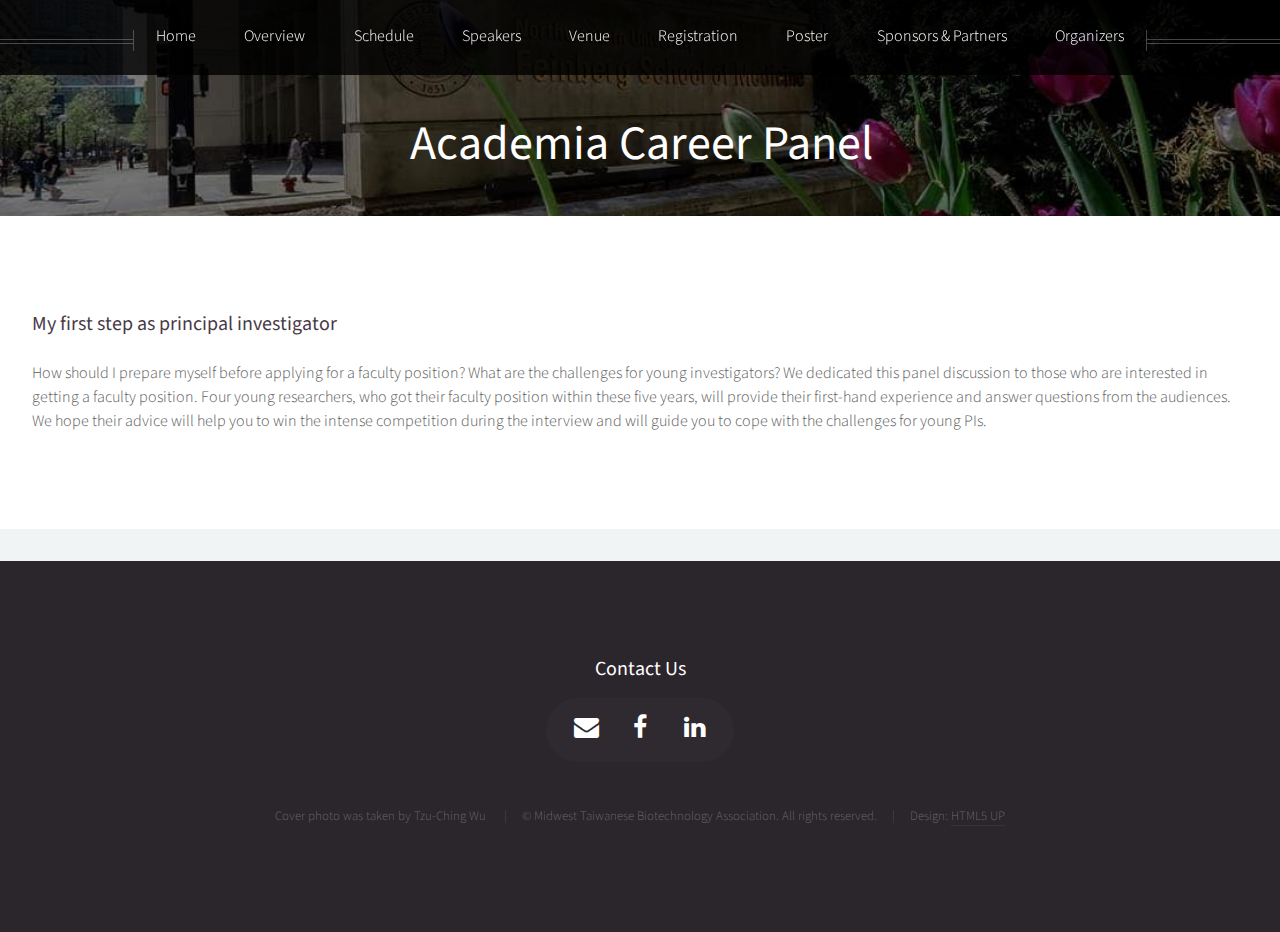
<file: academia_career_panel.html>
<!DOCTYPE HTML>
<!--
	Helios by HTML5 UP
	html5up.net | @ajlkn
	Free for personal and commercial use under the CCA 3.0 license (html5up.net/license)
-->
<html>
	<head>
		<title>Academia Career Panel | Midwest Taiwanese Biotechnology Symposium 2018</title>
		<meta charset="utf-8" />
		<meta name="viewport" content="width=device-width, initial-scale=1 shrink-to-fit=no" />
        <link rel="icon" href="images/logos/MTBA.png" />
		<!--[if lte IE 8]><script src="assets/js/ie/html5shiv.js"></script><![endif]-->
		<link rel="stylesheet" href="assets/css/main.css" />
		<!--[if lte IE 8]><link rel="stylesheet" href="assets/css/ie8.css" /><![endif]-->

		<!-- Global site tag (gtag.js) - Google Analytics -->
		<script async src="https://www.googletagmanager.com/gtag/js?id=UA-57212281-4"></script>
		<script>
		  window.dataLayer = window.dataLayer || [];
		  function gtag(){dataLayer.push(arguments);}
		  gtag('js', new Date());

		  gtag('config', 'UA-57212281-4');
		</script>
	</head>
	<body class="no-sidebar">
		<div id="page-wrapper">

			<!-- Header -->
				<div id="header">

                    <!-- Inner -->
                        <div class="inner">
                            <header>
                                <h1>Academia Career Panel</h1>
                            </header>
                        </div>

					<!-- Nav -->
						<nav id="nav">
							<ul>
								<li><a href="index.html" class="scrolly">Home</a></li>
								<li><a href="index.html#overview" class="scrolly">Overview</a></li>
                                <li><a href="index.html#schedule" class="scrolly">Schedule</a></li>
								<li><a href="index.html#speakers" class="scrolly">Speakers</a></li>
								<li><a href="index.html#venue" class="scrolly">Venue</a></li>
								<li><a href="index.html#registration" class="scrolly">Registration</a></li>
                                <li><a href="poster_lightning_talk.html" target="_blank">Poster</a></li>
								<li><a href="index.html#sponsors" class="scrolly">Sponsors & Partners</a></li>
								<li><a href="index.html#organizers" class="scrolly">Organizers</a></li>
							</ul>
						</nav>
				</div>

			<!-- Main -->
                <div class="wrapper style1">
                    <article class="container special">
                        <h3>My first step as principal investigator</h3>
                        <br>
                        <p>
                            How should I prepare myself before applying for a faculty position? What are
                            the challenges for young investigators? We dedicated this panel discussion to
                            those who are interested in getting a faculty position. Four young researchers,
                            who got their faculty position within these five years, will provide their
                            first-hand experience and answer questions from the audiences. We hope their
                            advice will help you to win the intense competition during the interview and
                            will guide you to cope with the challenges for young PIs.
                        </p>
                    </article>
                </div>

			<!-- Footer -->
				<div id="footer">
					<div class="container">
						<div class="row">
							<div class="12u">

								<!-- Contact -->
									<section class="contact">
										<header>
											<h3>Contact Us</h3>
										</header>
										<ul class="icons">
											<li><a href="mailto:contact@midwest-tba.org" class="icon fa-envelope"><span class="label">Email</span></a></li>
											<li><a href="https://www.facebook.com/MidwestTBA" target="_blank" class="icon fa-facebook"><span class="label">Facebook</span></a></li>
											<li><a href="https://www.linkedin.com/groups/12135154" target="_blank" class="icon fa-linkedin"><span class="label">Linkedin</span></a></li>
										</ul>
									</section>

								<!-- Copyright -->
									<div class="copyright">
										<ul class="menu">
                                            <li>Cover photo was taken by Tzu-Ching Wu</li>
											<li>&copy; Midwest Taiwanese Biotechnology Association. All rights reserved.</li><li>Design: <a href="http://html5up.net">HTML5 UP</a></li>
										</ul>
									</div>

							</div>

						</div>
					</div>
				</div>

		</div>

		<!-- Scripts -->
			<script src="assets/js/jquery.min.js"></script>
			<script src="assets/js/jquery.dropotron.min.js"></script>
			<script src="assets/js/jquery.scrolly.min.js"></script>
			<script src="assets/js/jquery.onvisible.min.js"></script>
			<script src="assets/js/skel.min.js"></script>
			<script src="assets/js/util.js"></script>
			<!--[if lte IE 8]><script src="assets/js/ie/respond.min.js"></script><![endif]-->
			<script src="assets/js/main.js"></script>
			<script src="assets/js/venue.js"></script>
	</body>
</html>
</file>
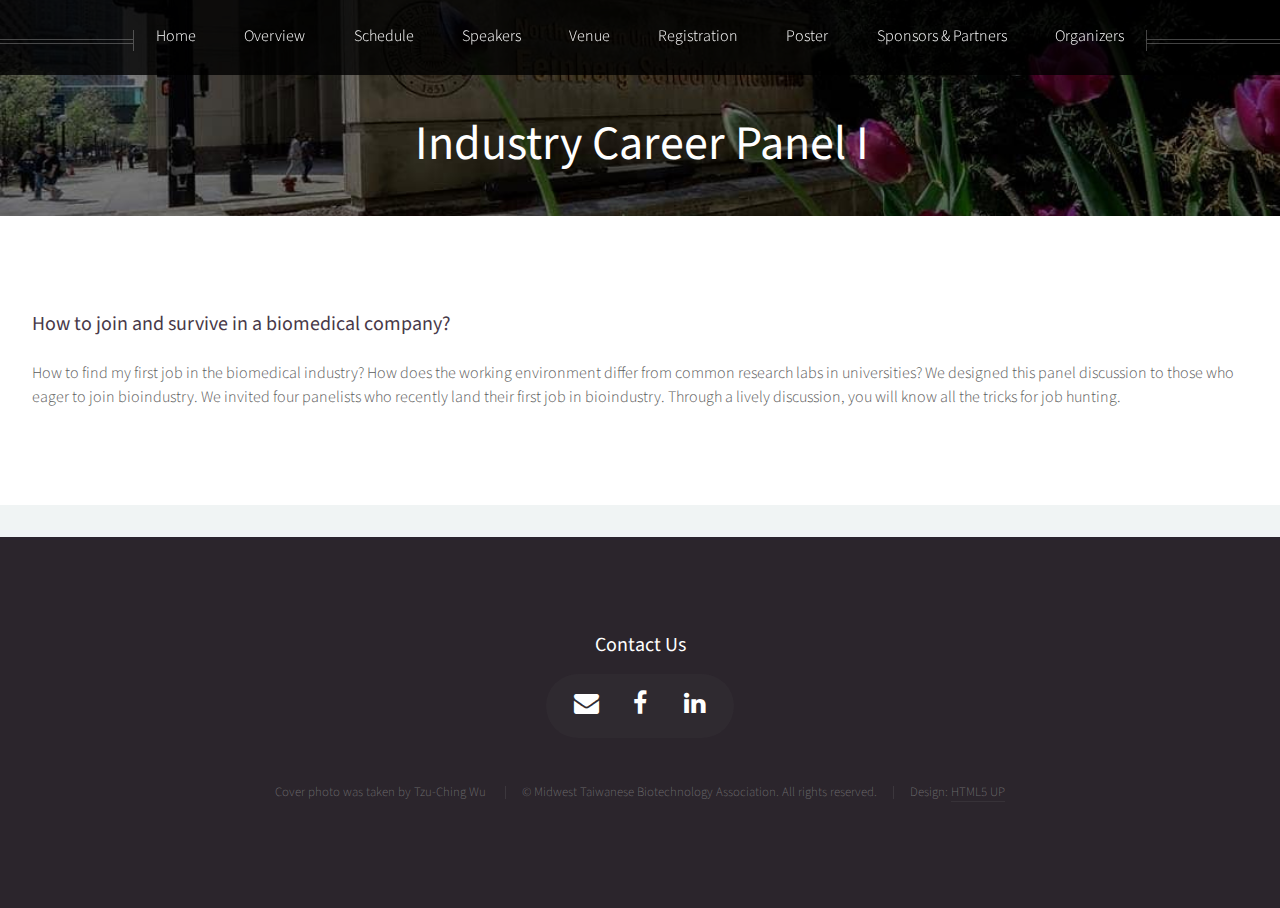
<file: industry_career_panel_I.html>
<!DOCTYPE HTML>
<!--
	Helios by HTML5 UP
	html5up.net | @ajlkn
	Free for personal and commercial use under the CCA 3.0 license (html5up.net/license)
-->
<html>
	<head>
		<title>Industry Career Panel I | Midwest Taiwanese Biotechnology Symposium 2018</title>
		<meta charset="utf-8" />
		<meta name="viewport" content="width=device-width, initial-scale=1 shrink-to-fit=no" />
        <link rel="icon" href="images/logos/MTBA.png" />
		<!--[if lte IE 8]><script src="assets/js/ie/html5shiv.js"></script><![endif]-->
		<link rel="stylesheet" href="assets/css/main.css" />
		<!--[if lte IE 8]><link rel="stylesheet" href="assets/css/ie8.css" /><![endif]-->

		<!-- Global site tag (gtag.js) - Google Analytics -->
		<script async src="https://www.googletagmanager.com/gtag/js?id=UA-57212281-4"></script>
		<script>
		  window.dataLayer = window.dataLayer || [];
		  function gtag(){dataLayer.push(arguments);}
		  gtag('js', new Date());

		  gtag('config', 'UA-57212281-4');
		</script>
	</head>
	<body class="no-sidebar">
		<div id="page-wrapper">

			<!-- Header -->
				<div id="header">

                    <!-- Inner -->
                        <div class="inner">
                            <header>
                                <h1>Industry Career Panel I</h1>
                            </header>
                        </div>

					<!-- Nav -->
						<nav id="nav">
							<ul>
								<li><a href="index.html" class="scrolly">Home</a></li>
								<li><a href="index.html#overview" class="scrolly">Overview</a></li>
                                <li><a href="index.html#schedule" class="scrolly">Schedule</a></li>
								<li><a href="index.html#speakers" class="scrolly">Speakers</a></li>
								<li><a href="index.html#venue" class="scrolly">Venue</a></li>
								<li><a href="index.html#registration" class="scrolly">Registration</a></li>
                                <li><a href="poster_lightning_talk.html" target="_blank">Poster</a></li>
								<li><a href="index.html#sponsors" class="scrolly">Sponsors & Partners</a></li>
								<li><a href="index.html#organizers" class="scrolly">Organizers</a></li>
							</ul>
						</nav>
				</div>

			<!-- Main -->
                <div class="wrapper style1">
                    <article class="container special">
                        <h3>How to join and survive in a biomedical company?</h3>
                        <br>
                        <p>
                            How to find my first job in the biomedical industry? How does the working
                            environment differ from common research labs in universities? We designed
                            this panel discussion to those who eager to join bioindustry. We invited four
                            panelists who recently land their first job in bioindustry. Through a lively
                            discussion, you will know all the tricks for job hunting.
                        </p>
                    </article>
                </div>

			<!-- Footer -->
				<div id="footer">
					<div class="container">
						<div class="row">
							<div class="12u">

								<!-- Contact -->
									<section class="contact">
										<header>
											<h3>Contact Us</h3>
										</header>
										<ul class="icons">
											<li><a href="mailto:contact@midwest-tba.org" class="icon fa-envelope"><span class="label">Email</span></a></li>
											<li><a href="https://www.facebook.com/MidwestTBA" target="_blank" class="icon fa-facebook"><span class="label">Facebook</span></a></li>
											<li><a href="https://www.linkedin.com/groups/12135154" target="_blank" class="icon fa-linkedin"><span class="label">Linkedin</span></a></li>
										</ul>
									</section>

								<!-- Copyright -->
									<div class="copyright">
										<ul class="menu">
                                            <li>Cover photo was taken by Tzu-Ching Wu</li>
											<li>&copy; Midwest Taiwanese Biotechnology Association. All rights reserved.</li><li>Design: <a href="http://html5up.net">HTML5 UP</a></li>
										</ul>
									</div>

							</div>

						</div>
					</div>
				</div>

		</div>

		<!-- Scripts -->
			<script src="assets/js/jquery.min.js"></script>
			<script src="assets/js/jquery.dropotron.min.js"></script>
			<script src="assets/js/jquery.scrolly.min.js"></script>
			<script src="assets/js/jquery.onvisible.min.js"></script>
			<script src="assets/js/skel.min.js"></script>
			<script src="assets/js/util.js"></script>
			<!--[if lte IE 8]><script src="assets/js/ie/respond.min.js"></script><![endif]-->
			<script src="assets/js/main.js"></script>
			<script src="assets/js/venue.js"></script>
	</body>
</html>
</file>
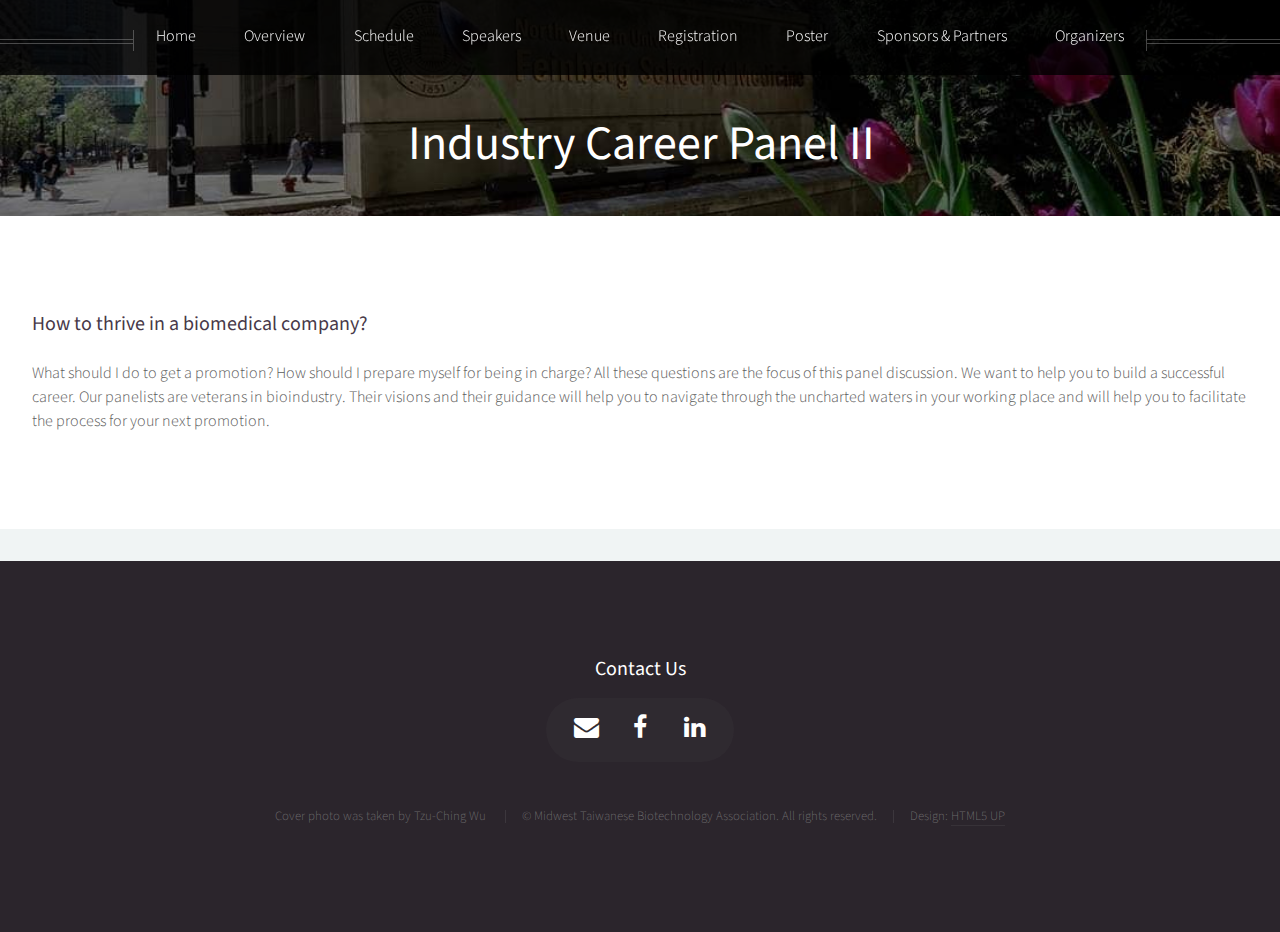
<file: industry_career_panel_II.html>
<!DOCTYPE HTML>
<!--
	Helios by HTML5 UP
	html5up.net | @ajlkn
	Free for personal and commercial use under the CCA 3.0 license (html5up.net/license)
-->
<html>
	<head>
		<title>Industry Career Panel II | Midwest Taiwanese Biotechnology Symposium 2018</title>
		<meta charset="utf-8" />
		<meta name="viewport" content="width=device-width, initial-scale=1 shrink-to-fit=no" />
        <link rel="icon" href="images/logos/MTBA.png" />
		<!--[if lte IE 8]><script src="assets/js/ie/html5shiv.js"></script><![endif]-->
		<link rel="stylesheet" href="assets/css/main.css" />
		<!--[if lte IE 8]><link rel="stylesheet" href="assets/css/ie8.css" /><![endif]-->

		<!-- Global site tag (gtag.js) - Google Analytics -->
		<script async src="https://www.googletagmanager.com/gtag/js?id=UA-57212281-4"></script>
		<script>
		  window.dataLayer = window.dataLayer || [];
		  function gtag(){dataLayer.push(arguments);}
		  gtag('js', new Date());

		  gtag('config', 'UA-57212281-4');
		</script>
	</head>
	<body class="no-sidebar">
		<div id="page-wrapper">

			<!-- Header -->
				<div id="header">

                    <!-- Inner -->
                        <div class="inner">
                            <header>
                                <h1>Industry Career Panel II</h1>
                            </header>
                        </div>

					<!-- Nav -->
						<nav id="nav">
							<ul>
								<li><a href="index.html" class="scrolly">Home</a></li>
								<li><a href="index.html#overview" class="scrolly">Overview</a></li>
                                <li><a href="index.html#schedule" class="scrolly">Schedule</a></li>
								<li><a href="index.html#speakers" class="scrolly">Speakers</a></li>
								<li><a href="index.html#venue" class="scrolly">Venue</a></li>
								<li><a href="index.html#registration" class="scrolly">Registration</a></li>
                                <li><a href="poster_lightning_talk.html" target="_blank">Poster</a></li>
								<li><a href="index.html#sponsors" class="scrolly">Sponsors & Partners</a></li>
								<li><a href="index.html#organizers" class="scrolly">Organizers</a></li>
							</ul>
						</nav>
				</div>

			<!-- Main -->
                <div class="wrapper style1">
                    <article class="container special">
                        <h3>How to thrive in a biomedical company?</h3>
                        <br>
                        <p>
                            What should I do to get a promotion? How should I prepare myself for being
                            in charge? All these questions are the focus of this panel discussion. We
                            want to help you to build a successful career. Our panelists are veterans
                            in bioindustry. Their visions and their guidance will help you to navigate
                            through the uncharted waters in your working place and will help you to
                            facilitate the process for your next promotion.
                        </p>
                    </article>
                </div>

			<!-- Footer -->
				<div id="footer">
					<div class="container">
						<div class="row">
							<div class="12u">

								<!-- Contact -->
									<section class="contact">
										<header>
											<h3>Contact Us</h3>
										</header>
										<ul class="icons">
											<li><a href="mailto:contact@midwest-tba.org" class="icon fa-envelope"><span class="label">Email</span></a></li>
											<li><a href="https://www.facebook.com/MidwestTBA" target="_blank" class="icon fa-facebook"><span class="label">Facebook</span></a></li>
											<li><a href="https://www.linkedin.com/groups/12135154" target="_blank" class="icon fa-linkedin"><span class="label">Linkedin</span></a></li>
										</ul>
									</section>

								<!-- Copyright -->
									<div class="copyright">
										<ul class="menu">
                                            <li>Cover photo was taken by Tzu-Ching Wu</li>
											<li>&copy; Midwest Taiwanese Biotechnology Association. All rights reserved.</li><li>Design: <a href="http://html5up.net">HTML5 UP</a></li>
										</ul>
									</div>

							</div>

						</div>
					</div>
				</div>

		</div>

		<!-- Scripts -->
			<script src="assets/js/jquery.min.js"></script>
			<script src="assets/js/jquery.dropotron.min.js"></script>
			<script src="assets/js/jquery.scrolly.min.js"></script>
			<script src="assets/js/jquery.onvisible.min.js"></script>
			<script src="assets/js/skel.min.js"></script>
			<script src="assets/js/util.js"></script>
			<!--[if lte IE 8]><script src="assets/js/ie/respond.min.js"></script><![endif]-->
			<script src="assets/js/main.js"></script>
			<script src="assets/js/venue.js"></script>
	</body>
</html>
</file>
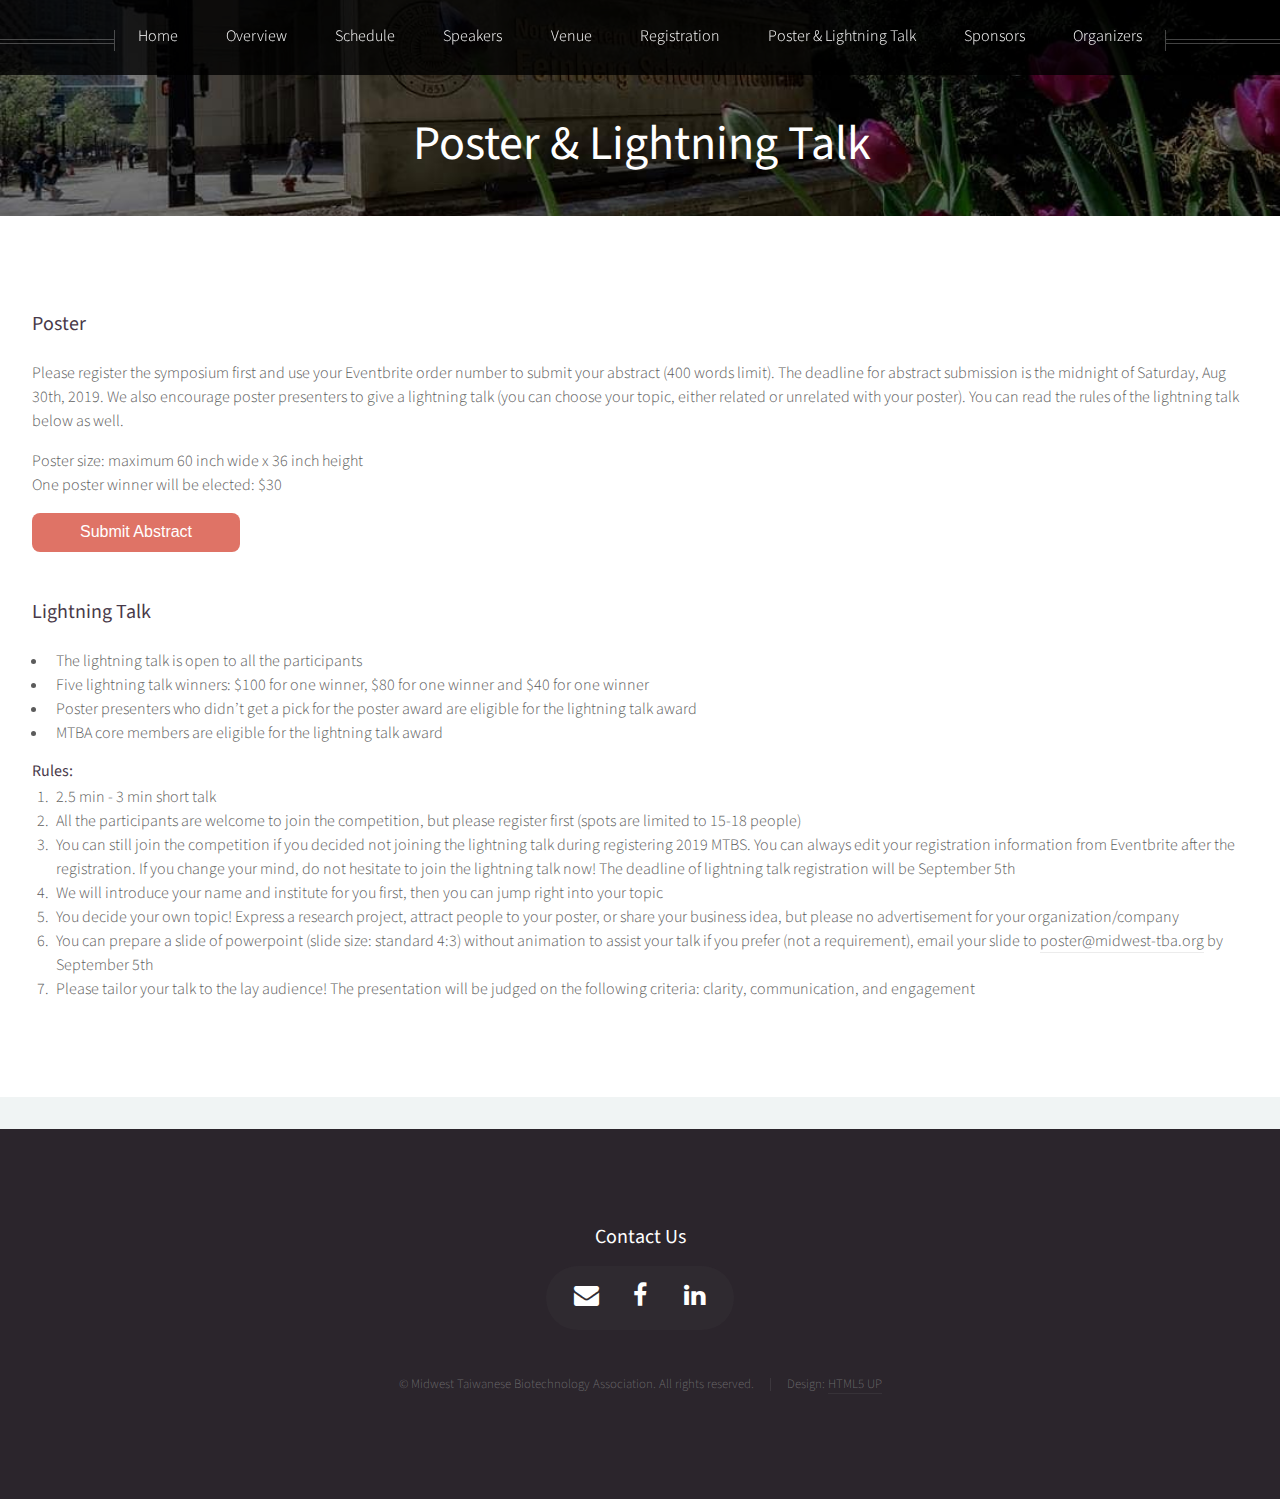
<file: poster_lightning_talk.html>
<!DOCTYPE HTML>
<!--
	Helios by HTML5 UP
	html5up.net | @ajlkn
	Free for personal and commercial use under the CCA 3.0 license (html5up.net/license)
-->
<html>
	<head>
		<title>Poster & Lightning Talk | Midwest Taiwanese Biotechnology Symposium 2019</title>
		<meta charset="utf-8" />
		<meta name="viewport" content="width=device-width, initial-scale=1 shrink-to-fit=no" />
        <link rel="icon" href="images/logos/MTBA.png" />
		<!--[if lte IE 8]><script src="assets/js/ie/html5shiv.js"></script><![endif]-->
		<link rel="stylesheet" href="assets/css/main.css" />
		<!--[if lte IE 8]><link rel="stylesheet" href="assets/css/ie8.css" /><![endif]-->

		<!-- Global site tag (gtag.js) - Google Analytics -->
		<script async src="https://www.googletagmanager.com/gtag/js?id=UA-57212281-5"></script>
		<script>
		  window.dataLayer = window.dataLayer || [];
		  function gtag(){dataLayer.push(arguments);}
		  gtag('js', new Date());

		  gtag('config', 'UA-57212281-5');
		</script>
	</head>
	<body class="no-sidebar">
		<div id="page-wrapper">

			<!-- Header -->
				<div id="header">

                    <!-- Inner -->
                        <div class="inner">
                            <header>
                                <h1>Poster & Lightning Talk</h1>
                            </header>
                        </div>

					<!-- Nav -->
						<nav id="nav">
							<ul>
								<li><a href="index.html" class="scrolly">Home</a></li>
								<li><a href="index.html#overview" class="scrolly">Overview</a></li>
                                <li><a href="index.html#schedule" class="scrolly">Schedule</a></li>
								<li><a href="index.html#speakers" class="scrolly">Speakers</a></li>
								<li><a href="index.html#venue" class="scrolly">Venue</a></li>
								<li><a href="https://mtbs-2019.eventbrite.com" target="_blank">Registration</a></li>
                                <li><a href="poster_lightning_talk.html" target="_blank">Poster & Lightning Talk</a></li>
								<li><a href="index.html#sponsors" class="scrolly">Sponsors</a></li>
								<li><a href="index.html#organizers" class="scrolly">Organizers</a></li>
							</ul>
						</nav>
				</div>

			<!-- Main -->
                <div class="wrapper style1">
                    <article id="poster" class="container special">
                        <h3>Poster</h3>
                        <br>
                        <p>
                            Please register the symposium first and use your Eventbrite order number to submit your abstract
                            (400 words limit). The deadline for abstract submission is the midnight of Saturday, Aug 30th,
                            2019. We also encourage poster presenters to give a lightning talk (you can choose your topic,
                            either related or unrelated with your poster). You can read the rules of the lightning talk below as
                            well.
                        </p>
                        <p>
                            Poster size: maximum 60 inch wide x 36 inch height
                            <br>
                            One poster winner will be elected: $30
                        </p>
                        <a href="https://forms.gle/iFbG9T6kyHvqr5QB6" target="_blank">
                            <button>Submit Abstract</button>
                        </a>
                    </article>

                    <article id="lightning_talk" class="container special">
                        <h3>Lightning Talk</h3>
                        <br>
                        <ul class="default">
                            <li>The lightning talk is open to all the participants</li>
                            <li>Five lightning talk winners: $100 for one winner, $80 for one winner and $40 for one winner</li>
                            <li>Poster presenters who didn’t get a pick for the poster award are eligible for the lightning talk award</li>
                            <li>MTBA core members are eligible for the lightning talk award</li>
                        </ul>

                        <h4>Rules:</h4>
                        <ol class="default">
                            <li>2.5 min - 3 min short talk</li>
                            <li>All the participants are welcome to join the competition, but please register first (spots are limited to 15-18 people)</li>
                            <li>You can still join the competition if you decided not joining the lightning talk during registering 2019 MTBS. You can always edit your registration information from Eventbrite after the registration. If you change your mind, do not hesitate to join the lightning talk now! The deadline of lightning talk registration will be September 5th</li>
                            <li>We will introduce your name and institute for you first, then you can jump right into your topic</li>
                            <li>You decide your own topic! Express a research project, attract people to your poster, or share your business idea, but please no advertisement for your organization/company</li>
                            <li>You can prepare a slide of powerpoint (slide size: standard 4:3) without animation to assist your talk if you prefer (not a requirement), email your slide to <a href="mailto:contact@midwest-tba.org">poster@midwest-tba.org</a> by September 5th</li>
                            <li>Please tailor your talk to the lay audience! The presentation will be judged on the following criteria: clarity, communication, and engagement</li>
                        </ol>
                    </article>
                </div>

			<!-- Footer -->
				<div id="footer">
					<div class="container">
						<div class="row">
							<div class="12u">

								<!-- Contact -->
									<section class="contact">
										<header>
											<h3>Contact Us</h3>
										</header>
										<ul class="icons">
											<li><a href="mailto:contact@midwest-tba.org" class="icon fa-envelope"><span class="label">Email</span></a></li>
											<li><a href="https://www.facebook.com/MidwestTBA" target="_blank" class="icon fa-facebook"><span class="label">Facebook</span></a></li>
											<li><a href="https://www.linkedin.com/groups/12135154" target="_blank" class="icon fa-linkedin"><span class="label">Linkedin</span></a></li>
										</ul>
									</section>

								<!-- Copyright -->
									<div class="copyright">
										<ul class="menu">
											<li>&copy; Midwest Taiwanese Biotechnology Association. All rights reserved.</li><li>Design: <a href="http://html5up.net">HTML5 UP</a></li>
										</ul>
									</div>

							</div>

						</div>
					</div>
				</div>

		</div>

		<!-- Scripts -->
			<script src="assets/js/jquery.min.js"></script>
			<script src="assets/js/jquery.dropotron.min.js"></script>
			<script src="assets/js/jquery.scrolly.min.js"></script>
			<script src="assets/js/jquery.onvisible.min.js"></script>
			<script src="assets/js/skel.min.js"></script>
			<script src="assets/js/util.js"></script>
			<!--[if lte IE 8]><script src="assets/js/ie/respond.min.js"></script><![endif]-->
			<script src="assets/js/main.js"></script>
			<script src="assets/js/venue.js"></script>
	</body>
</html>
</file>
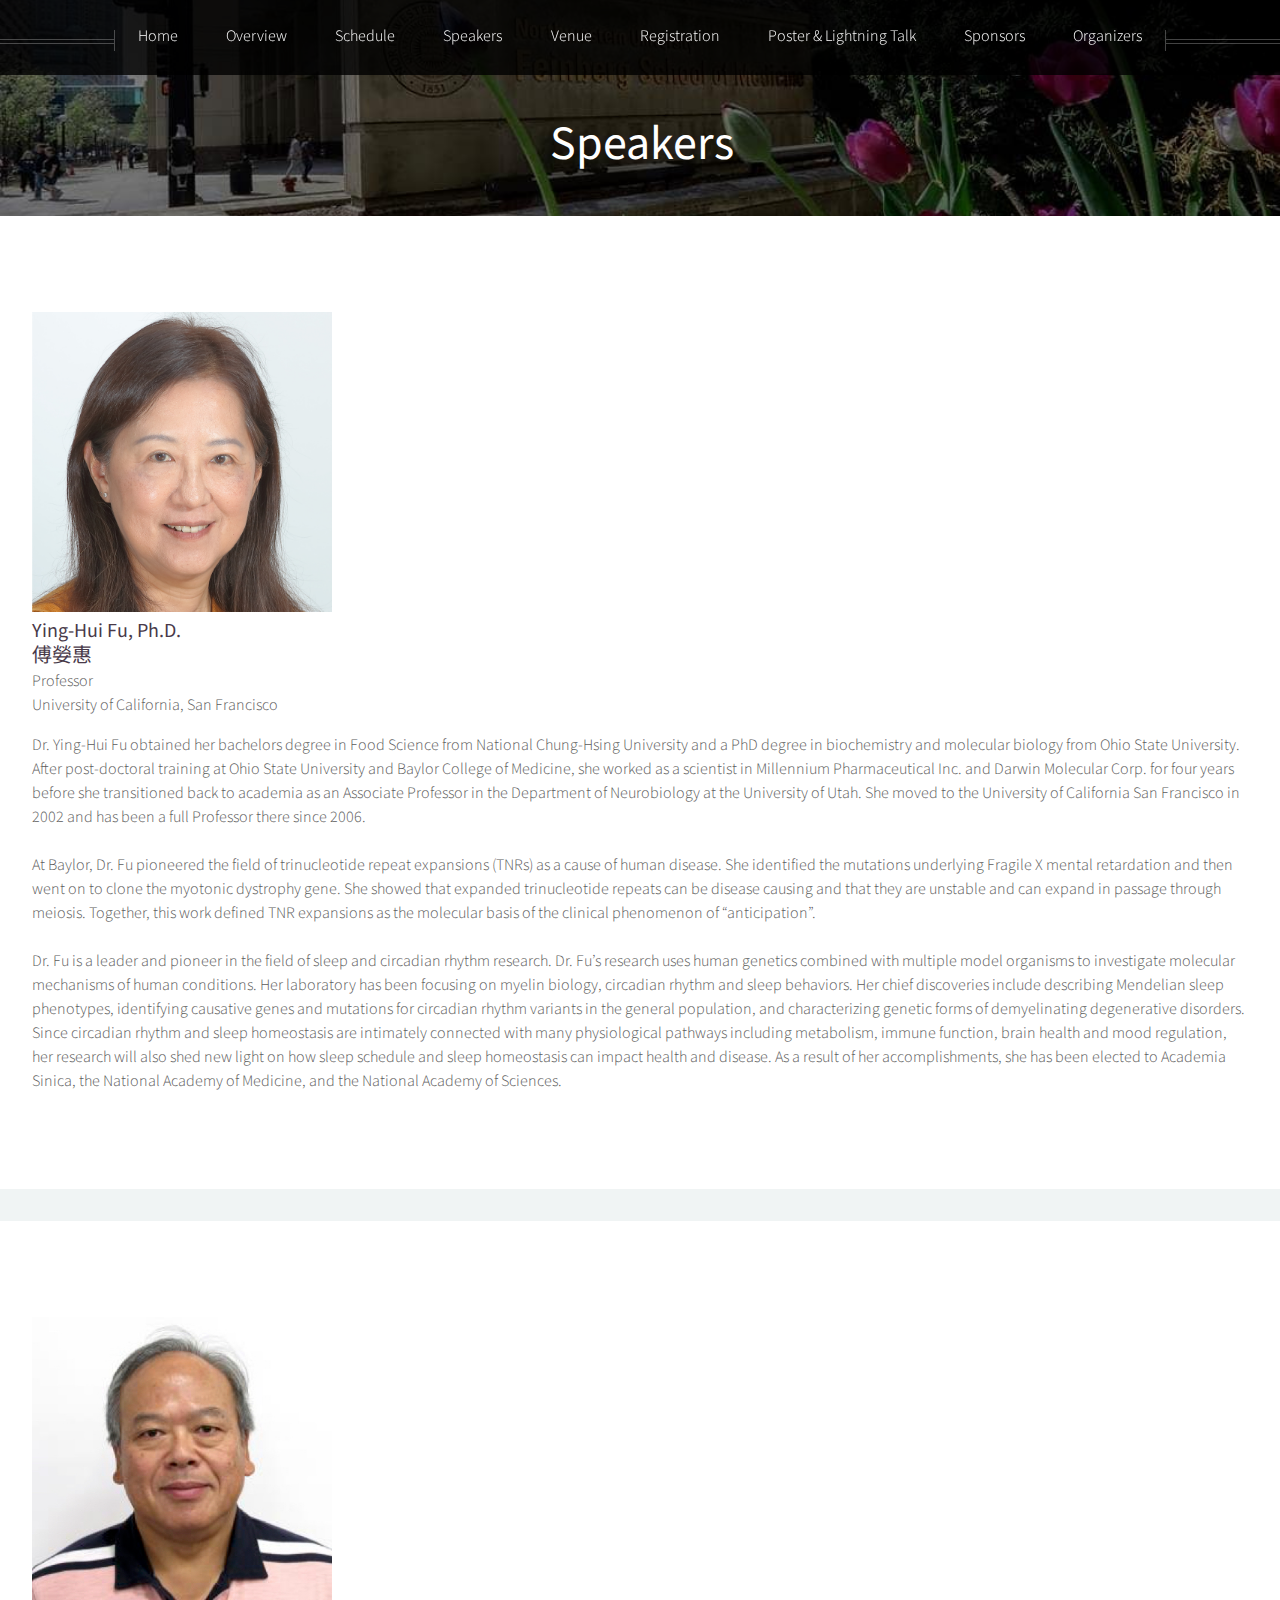
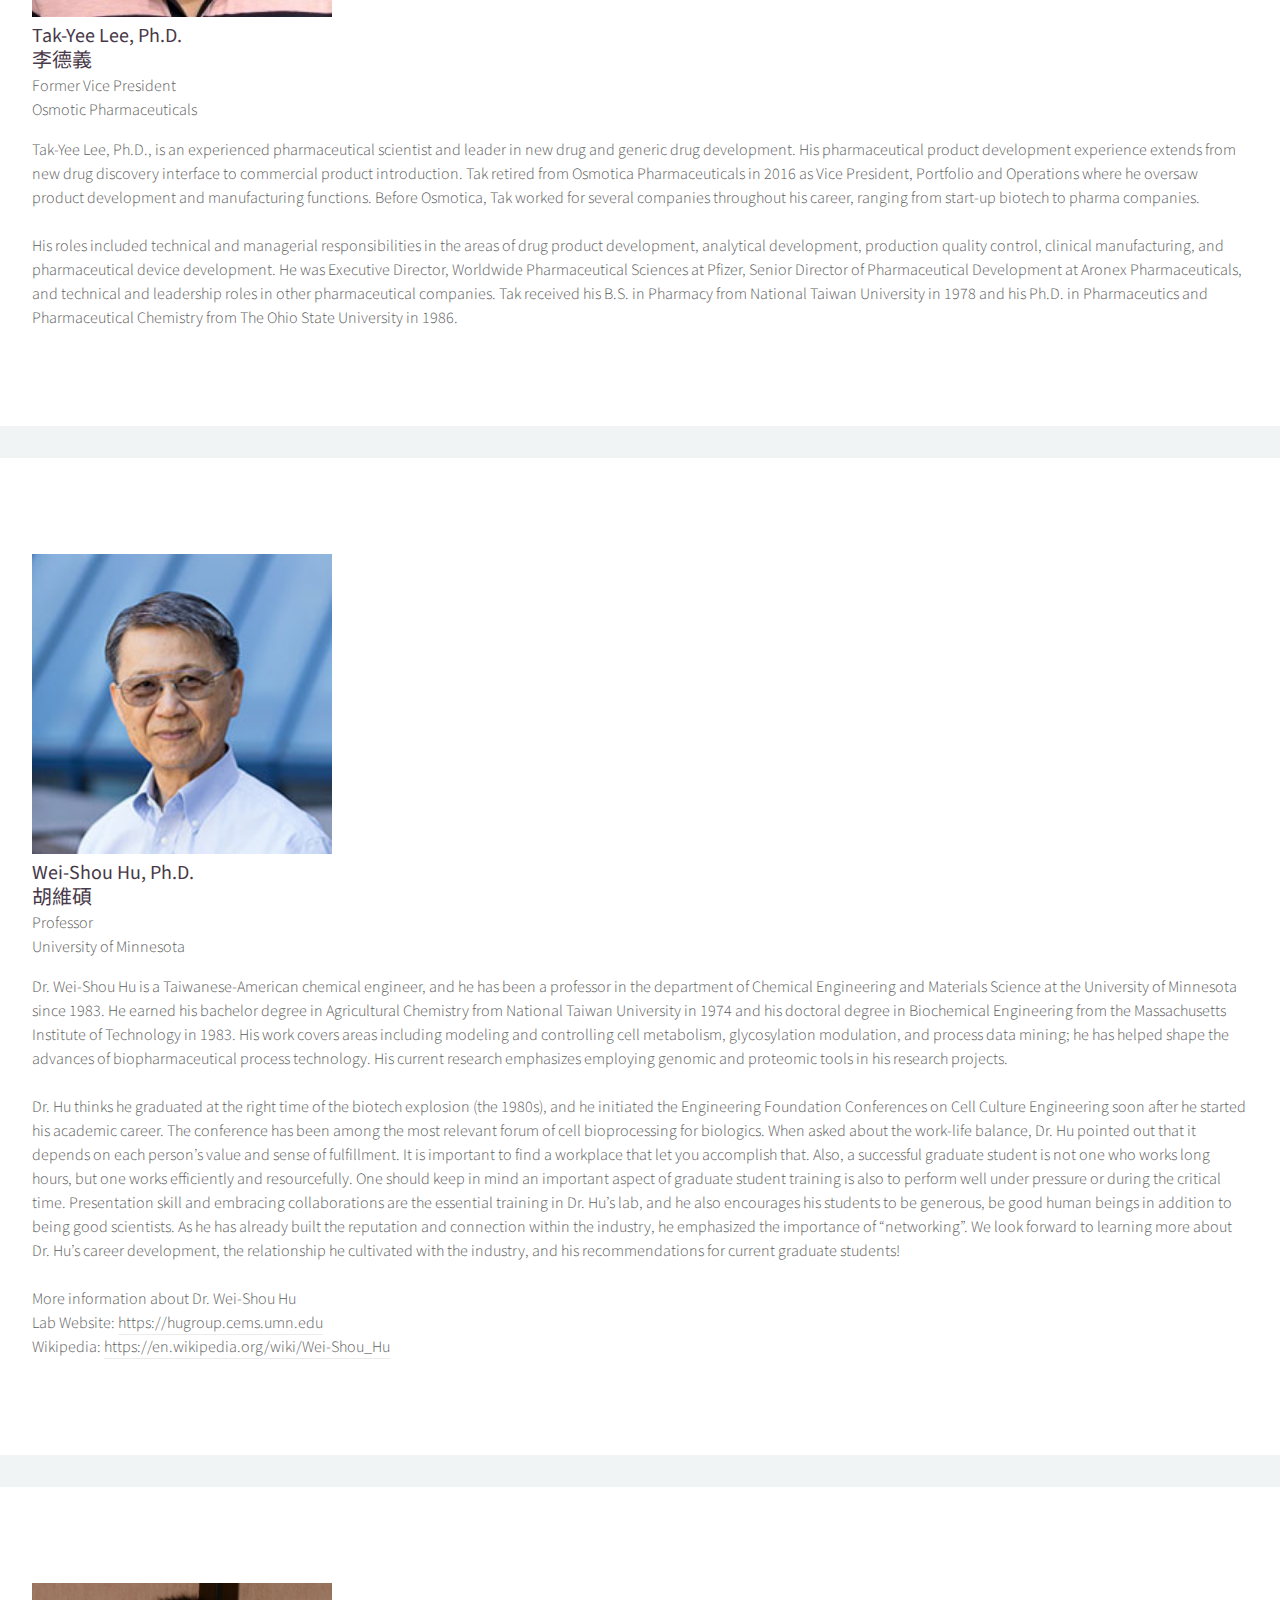
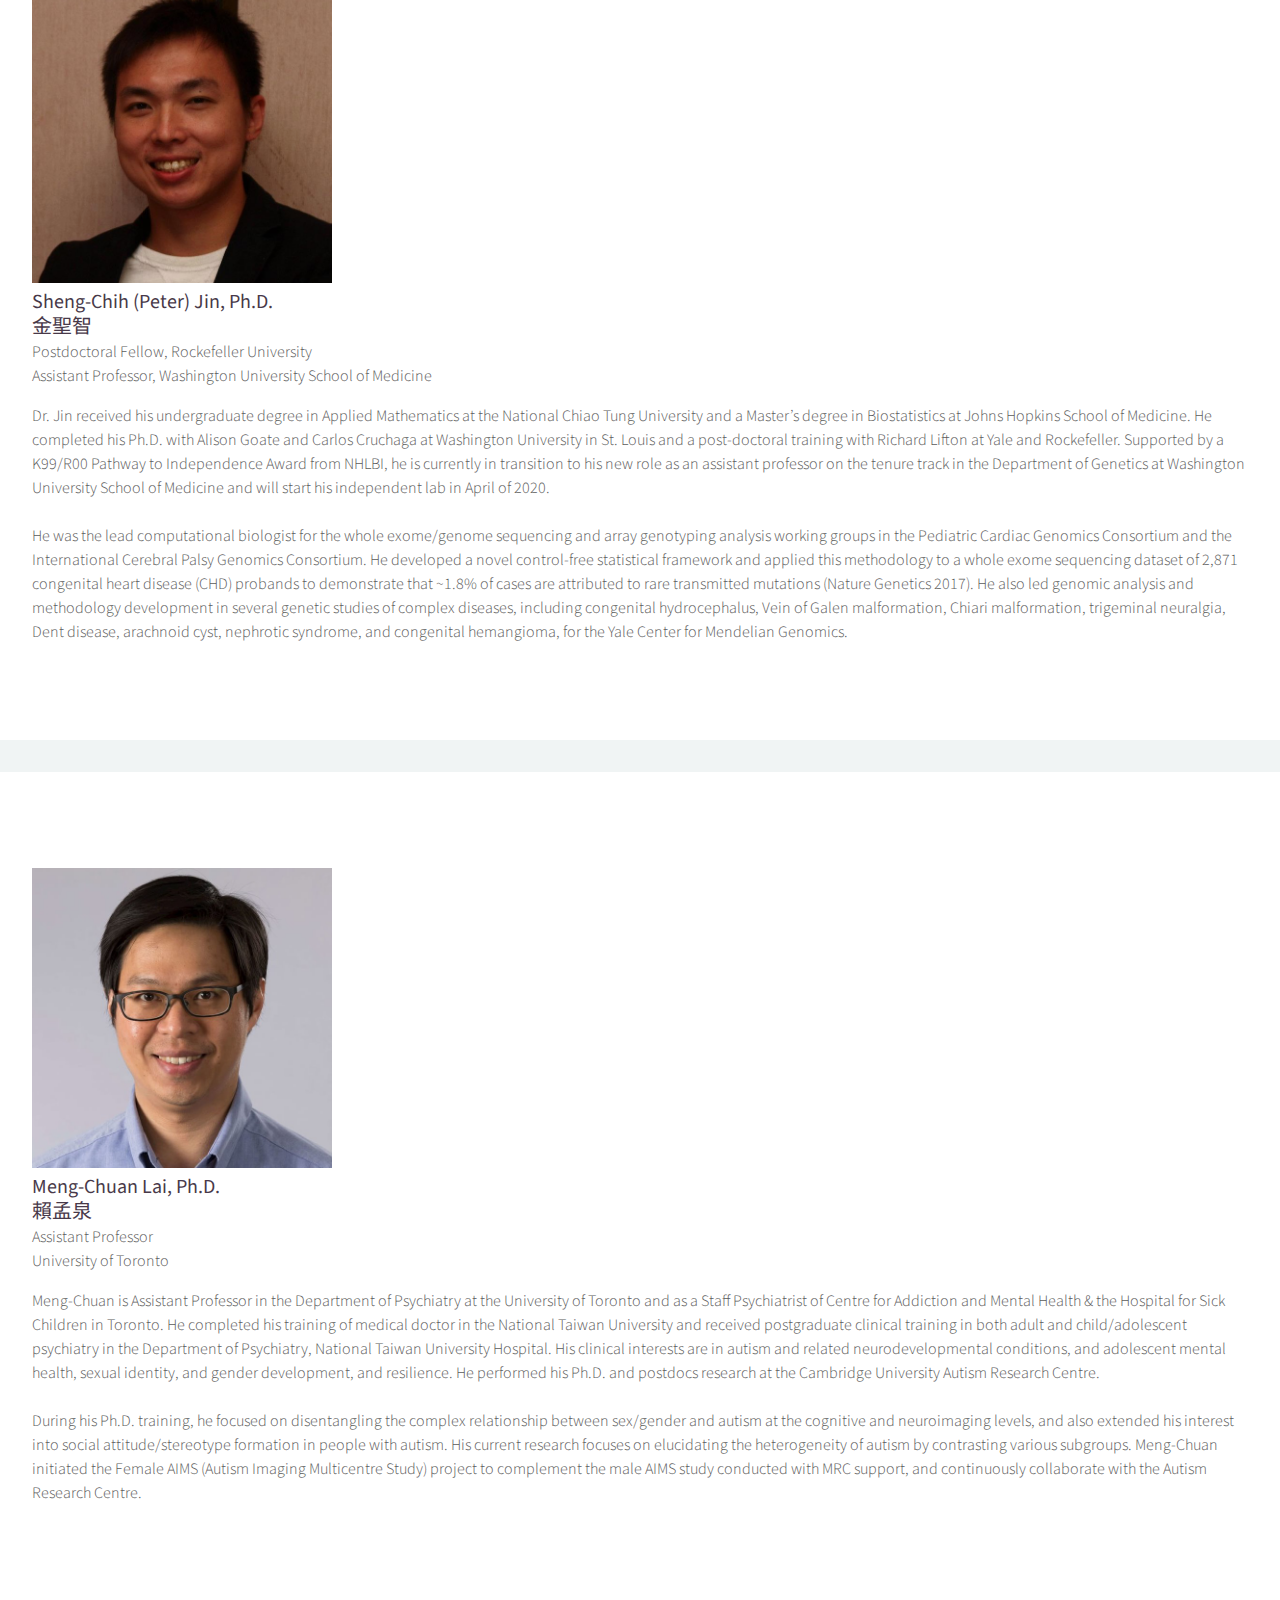
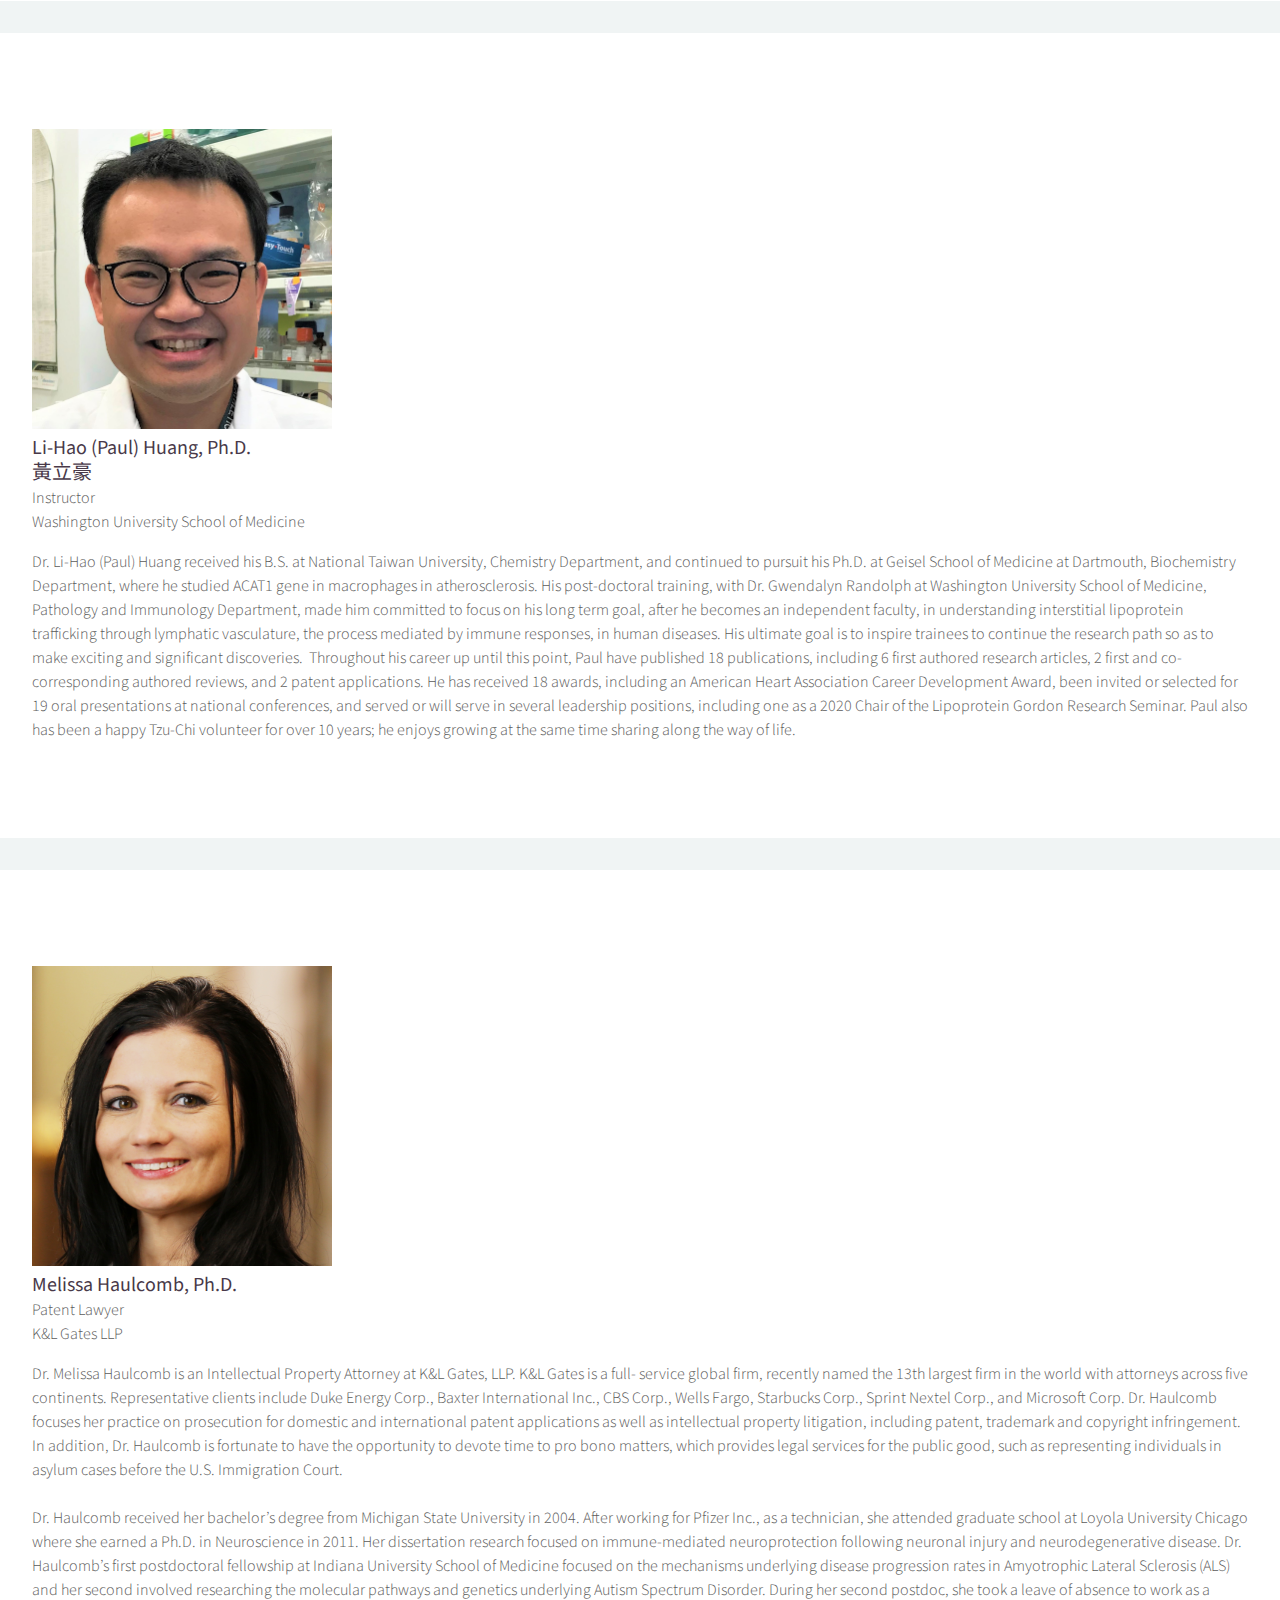
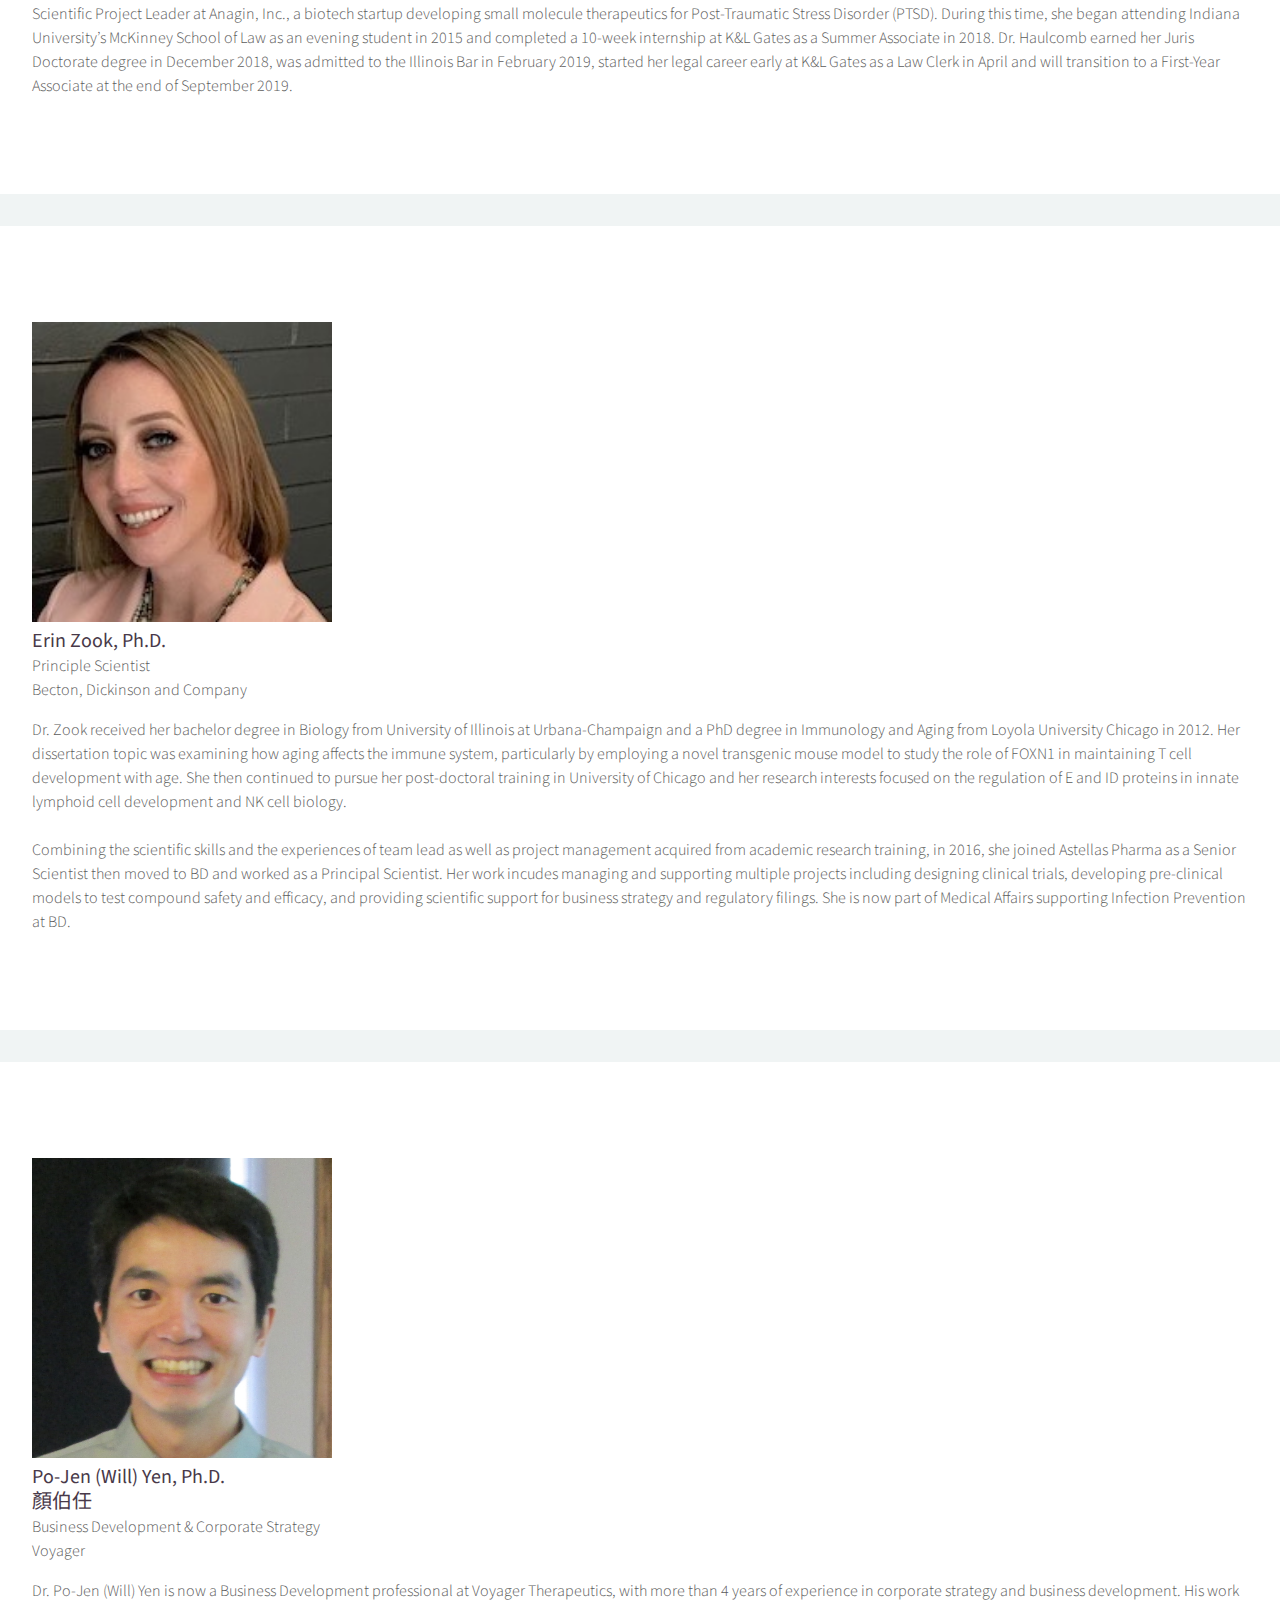
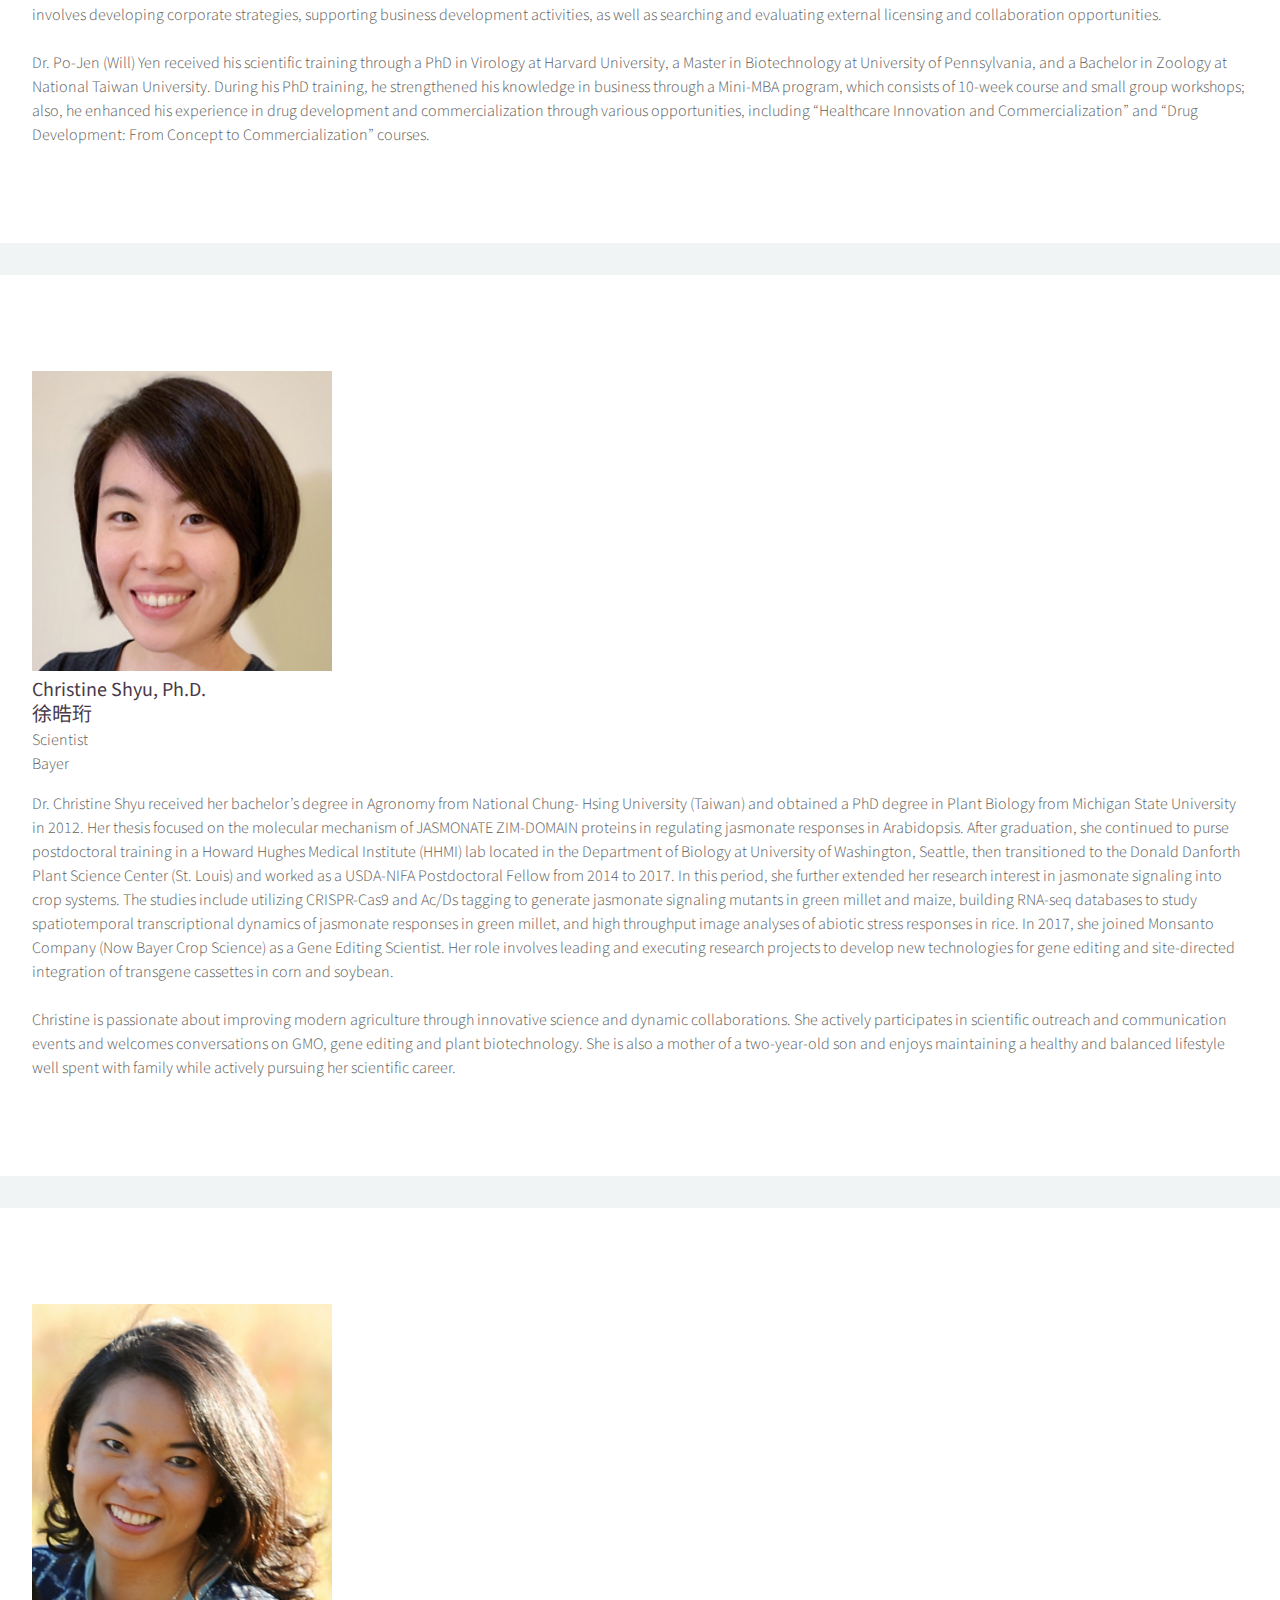
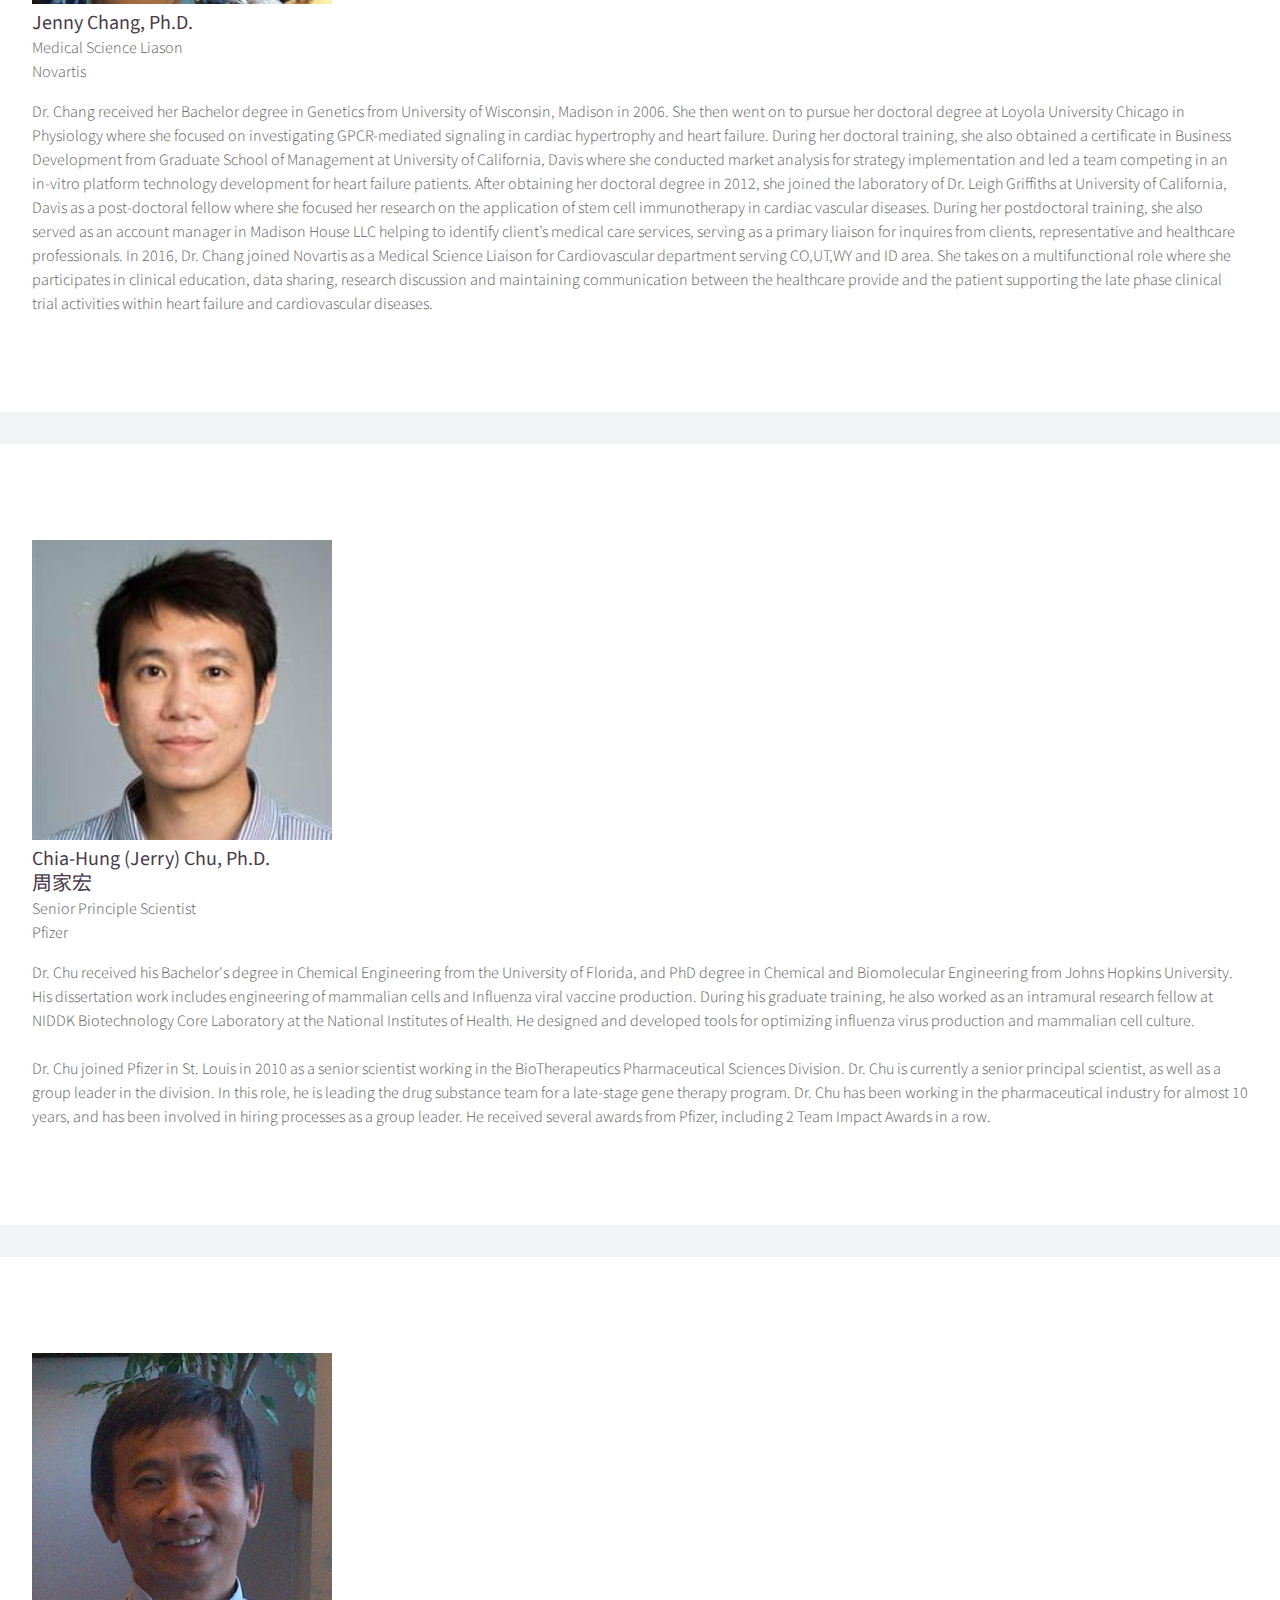
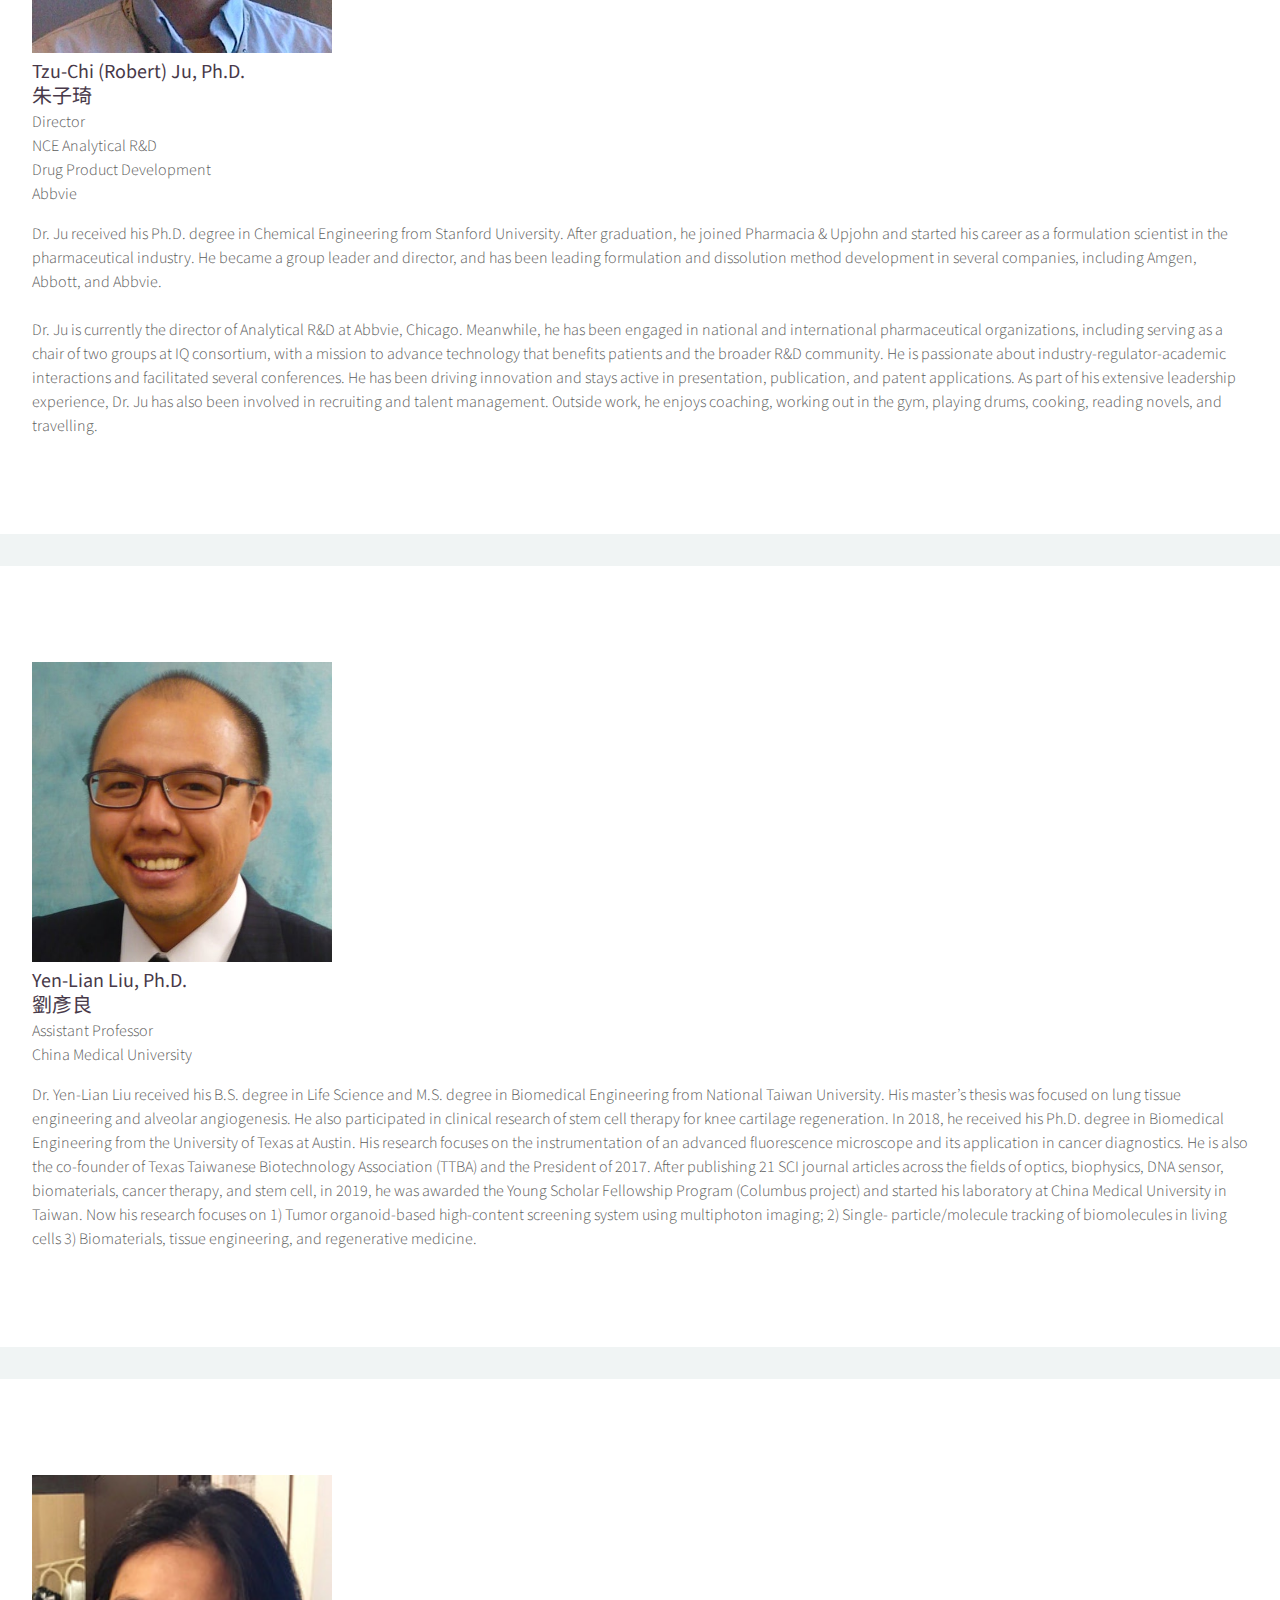
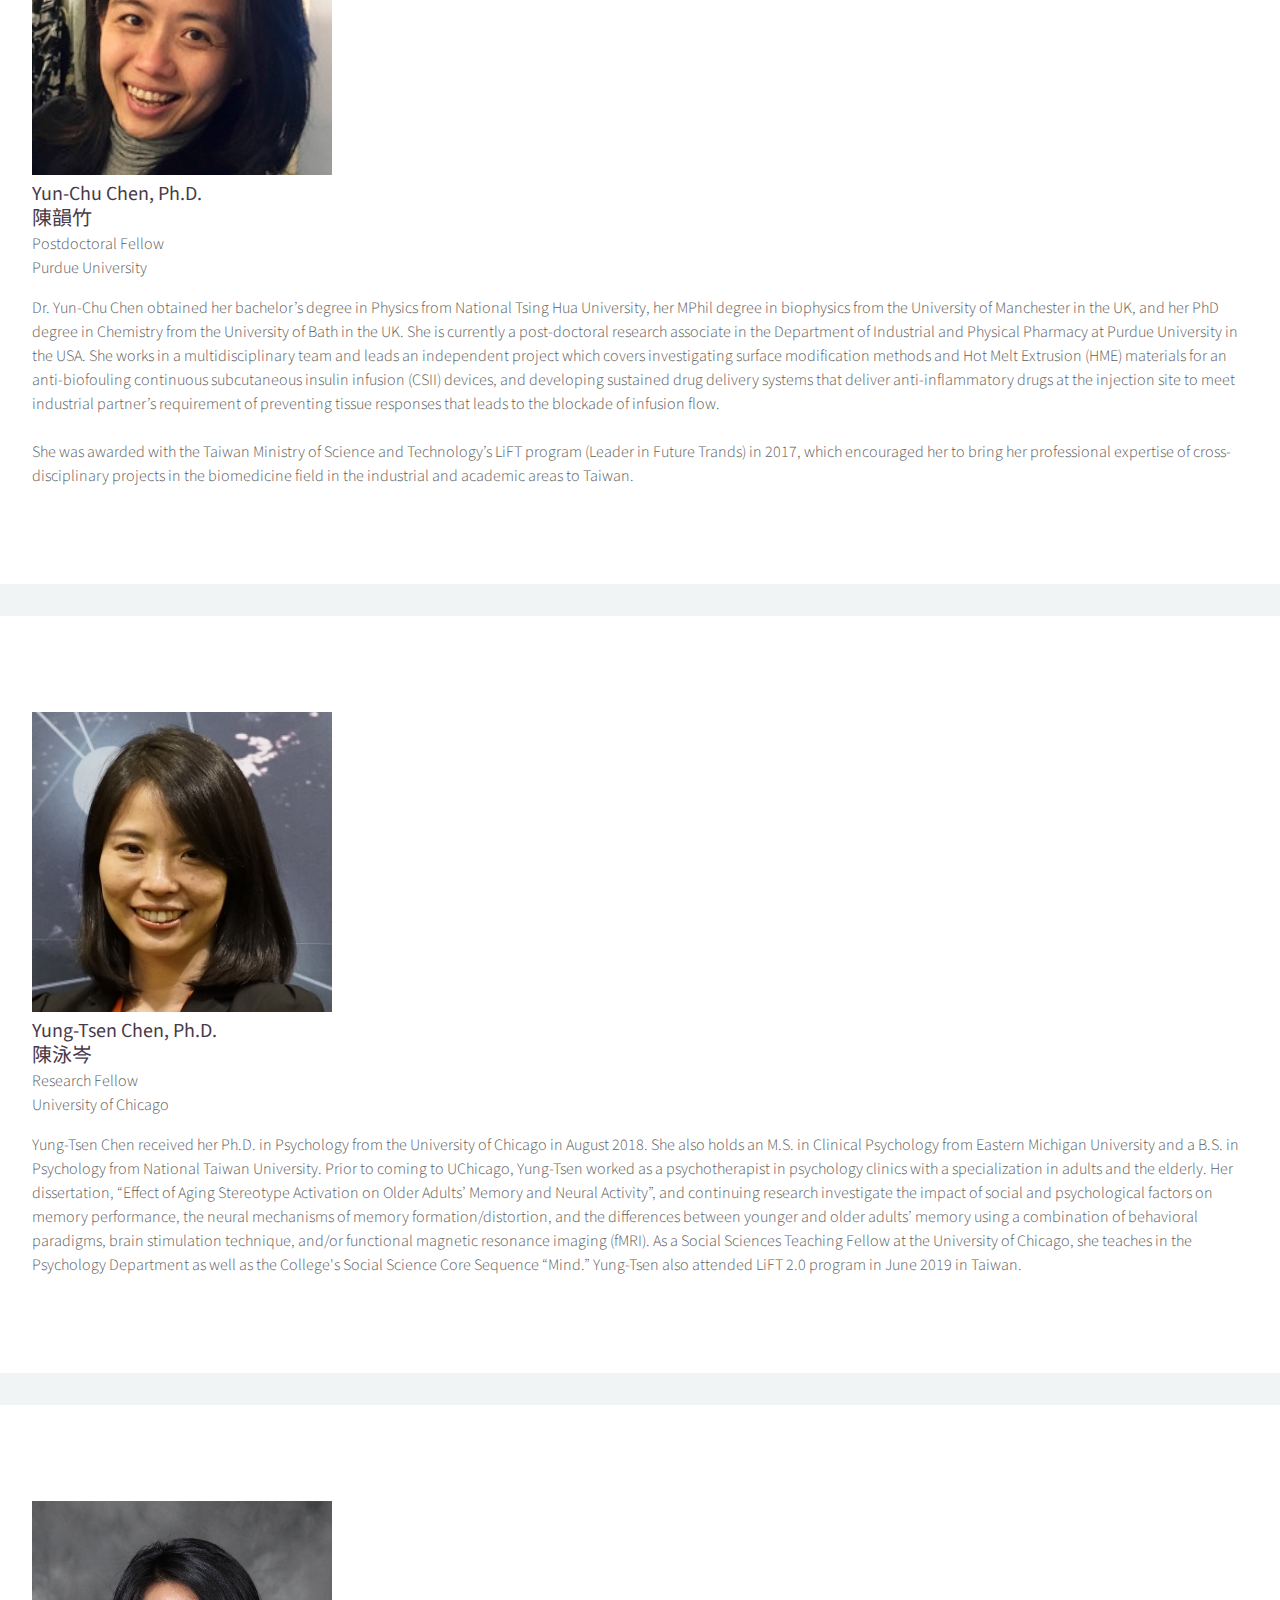
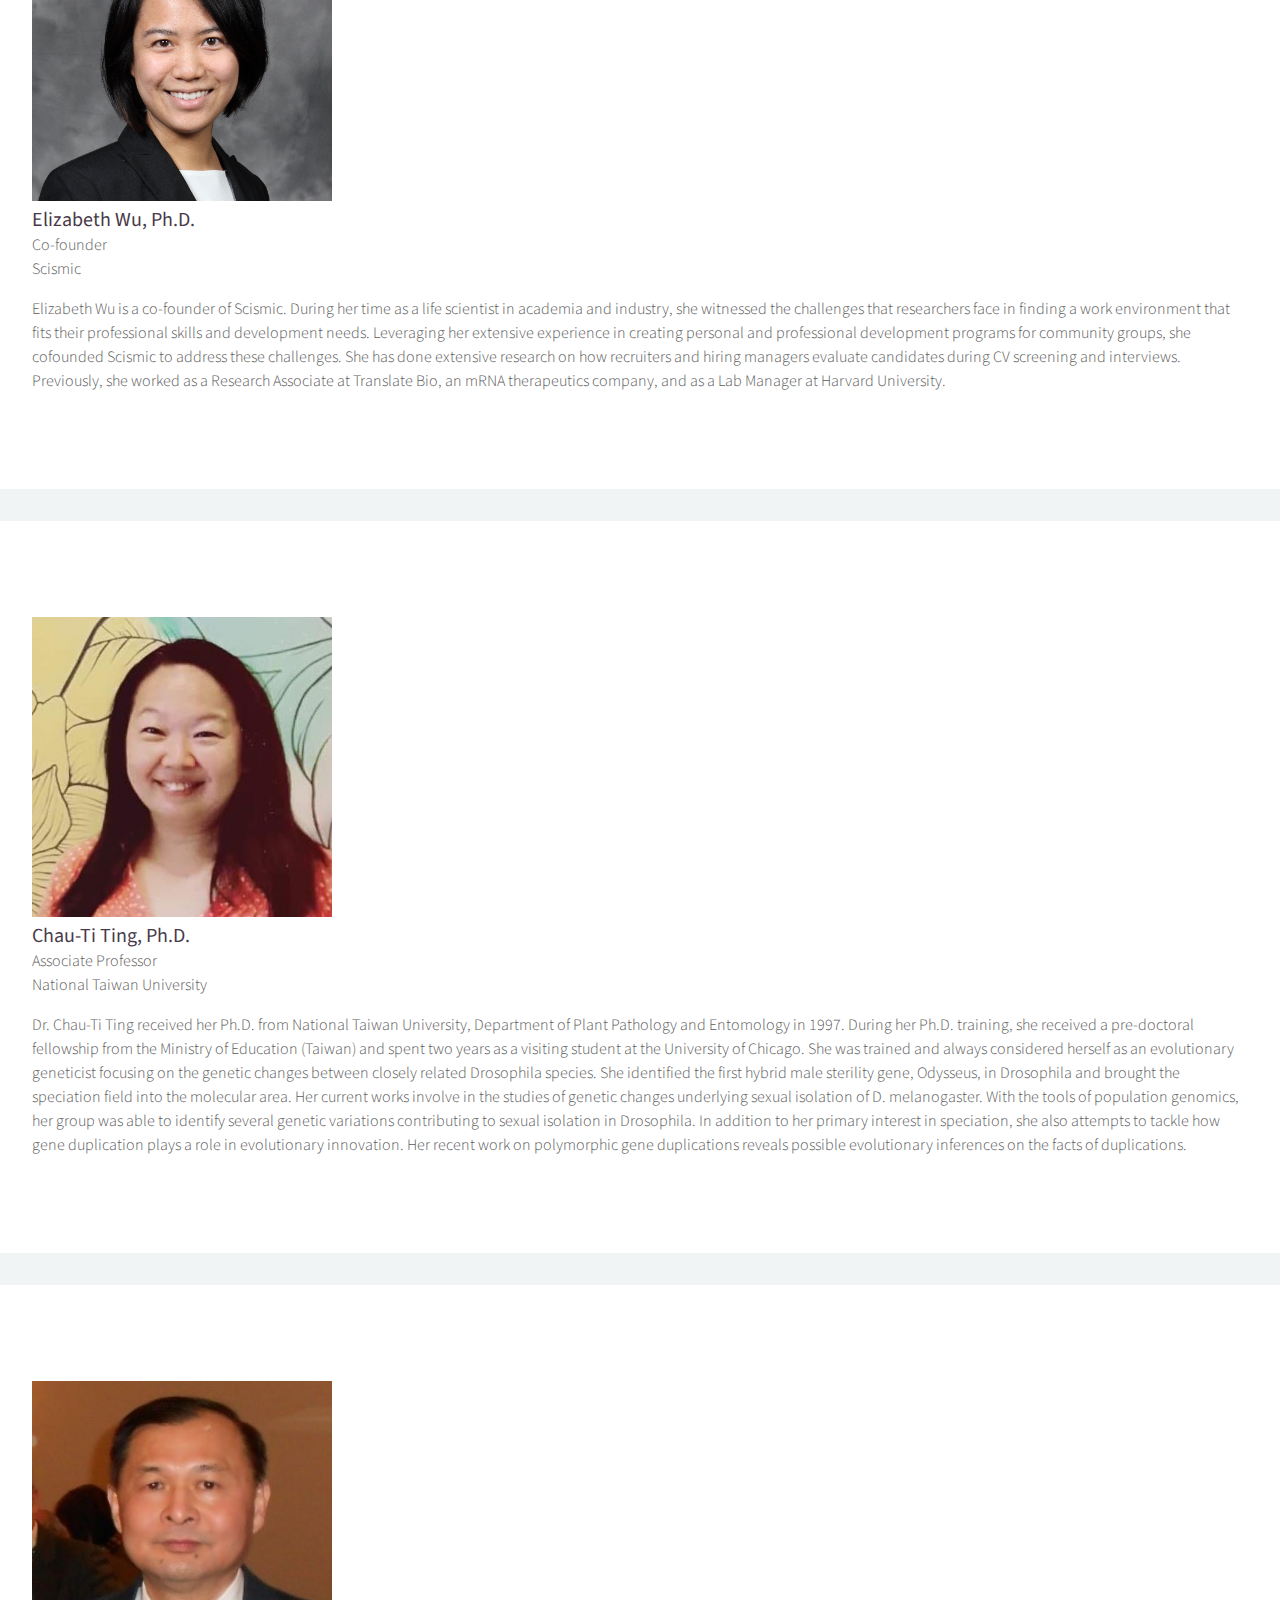
<file: speakers.html>
<!DOCTYPE HTML>
<!--
	Helios by HTML5 UP
	html5up.net | @ajlkn
	Free for personal and commercial use under the CCA 3.0 license (html5up.net/license)
-->
<html>
	<head>
		<title>Speakers | Midwest Taiwanese Biotechnology Symposium 2019</title>
		<meta charset="utf-8" />
		<meta name="viewport" content="width=device-width, initial-scale=1 shrink-to-fit=no" />
        <link rel="icon" href="images/logos/MTBA.png" />
		<!--[if lte IE 8]><script src="assets/js/ie/html5shiv.js"></script><![endif]-->
		<link rel="stylesheet" href="assets/css/main.css" />
		<!--[if lte IE 8]><link rel="stylesheet" href="assets/css/ie8.css" /><![endif]-->

		<!-- Global site tag (gtag.js) - Google Analytics -->
		<script async src="https://www.googletagmanager.com/gtag/js?id=UA-57212281-5"></script>
		<script>
		  window.dataLayer = window.dataLayer || [];
		  function gtag(){dataLayer.push(arguments);}
		  gtag('js', new Date());

		  gtag('config', 'UA-57212281-5');
		</script>
	</head>
	<body class="no-sidebar">
		<div id="page-wrapper">

			<!-- Header -->
				<div id="header">

                    <!-- Inner -->
                        <div class="inner">
                            <header>
                                <h1>Speakers</h1>
                            </header>
                        </div>

					<!-- Nav -->
						<nav id="nav">
							<ul>
								<li><a href="index.html" class="scrolly">Home</a></li>
								<li><a href="index.html#overview" class="scrolly">Overview</a></li>
                                <li><a href="index.html#schedule" class="scrolly">Schedule</a></li>
								<li><a href="index.html#speakers" class="scrolly">Speakers</a></li>
								<li><a href="index.html#venue" class="scrolly">Venue</a></li>
								<li><a href="https://mtbs-2019.eventbrite.com" target="_blank">Registration</a></li>
                                <li><a href="poster_lightning_talk.html" target="_blank">Poster & Lightning Talk</a></li>
								<li><a href="index.html#sponsors" class="scrolly">Sponsors</a></li>
								<li><a href="index.html#organizers" class="scrolly">Organizers</a></li>
							</ul>
						</nav>
				</div>

			<!-- Main -->
                <div id="Ying-Hui_Fu" class="wrapper style1">
                    <article class="container special">
                        <img src="images/speakers/Ying-Hui_Fu.jpg" alt="Ying-Hui Fu" width=300 />
                        <h3>
                            Ying-Hui Fu, Ph.D.
                            <br>
                            傅嫈惠
                        </h3>
                        <p>
                            Professor
                            <br>
                            University of California, San Francisco
                        </p>
                        <p>
                            Dr. Ying-Hui Fu obtained her bachelors degree in Food Science from National Chung-Hsing
                            University and a PhD degree in biochemistry and molecular biology from Ohio State University.
                            After post-doctoral training at Ohio State University and Baylor College of Medicine, she
                            worked as a scientist in Millennium Pharmaceutical Inc. and Darwin Molecular Corp. for four
                            years before she transitioned back to academia as an Associate Professor in the Department of
                            Neurobiology at the University of Utah. She moved to the University of California San Francisco
                            in 2002 and has been a full Professor there since 2006.
                            <br>
                            <br>
                            At Baylor, Dr. Fu pioneered the field of trinucleotide repeat expansions (TNRs) as a cause of
                            human disease. She identified the mutations underlying Fragile X mental retardation and then
                            went on to clone the myotonic dystrophy gene. She showed that expanded trinucleotide repeats
                            can be disease causing and that they are unstable and can expand in passage through meiosis.
                            Together, this work defined TNR expansions as the molecular basis of the clinical phenomenon
                            of “anticipation”.
                            <br>
                            <br>
                            Dr. Fu is a leader and pioneer in the field of sleep and circadian rhythm research. Dr. Fu’s
                            research uses human genetics combined with multiple model organisms to investigate molecular
                            mechanisms of human conditions. Her laboratory has been focusing on myelin biology, circadian
                            rhythm and sleep behaviors. Her chief discoveries include describing Mendelian sleep
                            phenotypes, identifying causative genes and mutations for circadian rhythm variants in the
                            general population, and characterizing genetic forms of demyelinating degenerative disorders.
                            Since circadian rhythm and sleep homeostasis are intimately connected with many physiological
                            pathways including metabolism, immune function, brain health and mood regulation, her
                            research will also shed new light on how sleep schedule and sleep homeostasis can impact health
                            and disease. As a result of her accomplishments, she has been elected to Academia Sinica, the
                            National Academy of Medicine, and the National Academy of Sciences.
                        </p>
                    </article>
                </div>

                <div id="Tak-Yee_Lee" class="wrapper style1">
                    <article class="container special">
                        <img src="images/speakers/Tak-Yee_Lee.jpg" alt="Tak-Yee Lee" width=300 />
                        <h3>
                            Tak-Yee Lee, Ph.D.
                            <br>
                            李德義
                        </h3>
                        <p>
                            Former Vice President
                            <br>
                            Osmotic Pharmaceuticals
                        </p>
                        <p>
                            Tak-Yee Lee, Ph.D., is an experienced pharmaceutical scientist and leader in new drug and
                            generic drug development. His pharmaceutical product development experience extends from
                            new drug discovery interface to commercial product introduction. Tak retired from Osmotica
                            Pharmaceuticals in 2016 as Vice President, Portfolio and Operations where he oversaw product
                            development and manufacturing functions. Before Osmotica, Tak worked for several companies
                            throughout his career, ranging from start-up biotech to pharma companies.
                            <br>
                            <br>
                            His roles included technical and managerial responsibilities in the areas of drug product
                            development, analytical development, production quality control, clinical manufacturing, and
                            pharmaceutical device development. He was Executive Director, Worldwide Pharmaceutical
                            Sciences at Pfizer, Senior Director of Pharmaceutical Development at Aronex Pharmaceuticals,
                            and technical and leadership roles in other pharmaceutical companies. Tak received his B.S. in
                            Pharmacy from National Taiwan University in 1978 and his Ph.D. in Pharmaceutics and
                            Pharmaceutical Chemistry from The Ohio State University in 1986.
                        </p>
                    </article>
                </div>

                <div id="Wei-Shou_Hu" class="wrapper style1">
                    <article class="container special">
                        <img src="images/speakers/Wei-Shou_Hu.jpg" alt="Wei-Shou Hu" width=300 />
                        <h3>
                            Wei-Shou Hu, Ph.D.
                            <br>
                            胡維碩
                        </h3>
                        <p>
                            Professor
                            <br>
                            University of Minnesota
                        </p>
                        <p>
                            Dr. Wei-Shou Hu is a Taiwanese-American chemical engineer, and he has been a professor in the department of Chemical Engineering and Materials Science at the University of Minnesota since 1983. He earned his bachelor degree in Agricultural Chemistry from National Taiwan University in 1974 and his doctoral degree in Biochemical Engineering from the Massachusetts Institute of Technology in 1983. His work covers areas including modeling and controlling cell metabolism, glycosylation modulation, and process data mining; he has helped shape the advances of biopharmaceutical process technology. His current research emphasizes employing genomic and proteomic tools in his research projects.
                            <br>
                            <br>
                            Dr. Hu thinks he graduated at the right time of the biotech explosion (the 1980s), and he initiated the Engineering Foundation Conferences on Cell Culture Engineering soon after he started his academic career. The conference has been among the most relevant forum of cell bioprocessing for biologics. When asked about the work-life balance, Dr. Hu pointed out that it depends on each person’s value and sense of fulfillment. It is important to find a workplace that let you accomplish that. Also, a successful graduate student is not one who works long hours, but one works efficiently and resourcefully. One should keep in mind an important aspect of graduate student training is also to perform well under pressure or during the critical time. Presentation skill and embracing collaborations are the essential training in Dr. Hu’s lab, and he also encourages his students to be generous, be good human beings in addition to being good scientists. As he has already built the reputation and connection within the industry, he emphasized the importance of “networking”. We look forward to learning more about Dr. Hu’s career development, the relationship he cultivated with the industry, and his recommendations for current graduate students!
                            <br>
                            <br>
                            More information about Dr. Wei-Shou Hu
                            <br>
                            Lab Website: <a href="https://hugroup.cems.umn.edu" target="_blank">https://hugroup.cems.umn.edu</a>
                            <br>
                            Wikipedia: <a href="https://en.wikipedia.org/wiki/Wei-Shou_Hu" target="_blank">https://en.wikipedia.org/wiki/Wei-Shou_Hu</a>
                        </p>
                    </article>
                </div>

                <div id="Sheng-Chih_Jin" class="wrapper style1">
                    <article class="container special">
                        <img src="images/speakers/Sheng-Chih_Jin.png" alt="Sheng-Chih (Peter) Jin" width=300 />
                        <h3>
                            Sheng-Chih (Peter) Jin, Ph.D.
                            <br>
                            金聖智
                        </h3>
                        <p>
                            Postdoctoral Fellow, Rockefeller University 
                            <br>
                            Assistant Professor, Washington University School of Medicine
                        </p>
                        <p>
                            Dr. Jin received his undergraduate degree in Applied Mathematics at the National Chiao Tung
                            University and a Master’s degree in Biostatistics at Johns Hopkins School of Medicine. He
                            completed his Ph.D. with Alison Goate and Carlos Cruchaga at Washington University in St.
                            Louis and a post-doctoral training with Richard Lifton at Yale and Rockefeller. Supported by a
                            K99/R00 Pathway to Independence Award from NHLBI, he is currently in transition to his new
                            role as an assistant professor on the tenure track in the Department of Genetics at Washington
                            University School of Medicine and will start his independent lab in April of 2020.
                            <br>
                            <br>
                            He was the lead computational biologist for the whole exome/genome sequencing and array
                            genotyping analysis working groups in the Pediatric Cardiac Genomics Consortium and the
                            International Cerebral Palsy Genomics Consortium. He developed a novel control-free statistical
                            framework and applied this methodology to a whole exome sequencing dataset of 2,871
                            congenital heart disease (CHD) probands to demonstrate that ~1.8% of cases are attributed to
                            rare transmitted mutations (Nature Genetics 2017). He also led genomic analysis and
                            methodology development in several genetic studies of complex diseases, including congenital
                            hydrocephalus, Vein of Galen malformation, Chiari malformation, trigeminal neuralgia, Dent
                            disease, arachnoid cyst, nephrotic syndrome, and congenital hemangioma, for the Yale Center
                            for Mendelian Genomics.
                        </p>
                    </article>
                </div>

                <div id="Meng-Chuan_Lai" class="wrapper style1">
                    <article class="container special">
                        <img src="images/speakers/Meng-Chuan_Lai.jpg" alt="Meng-Chuan Lai" width=300 />
                        <h3>
                            Meng-Chuan Lai, Ph.D.
                            <br>
                            賴孟泉
                        </h3>
                        <p>
                            Assistant Professor
                            <br>
                            University of Toronto
                        </p>
                        <p>
                            Meng-Chuan is Assistant Professor in the Department of Psychiatry at the University of Toronto
                            and as a Staff Psychiatrist of Centre for Addiction and Mental Health &amp; the Hospital for Sick
                            Children in Toronto. He completed his training of medical doctor in the National Taiwan
                            University and received postgraduate clinical training in both adult and child/adolescent
                            psychiatry in the Department of Psychiatry, National Taiwan University Hospital. His clinical
                            interests are in autism and related neurodevelopmental conditions, and adolescent mental
                            health, sexual identity, and gender development, and resilience. He performed his Ph.D. and
                            postdocs research at the Cambridge University Autism Research Centre.
                            <br>
                            <br>
                            During his Ph.D. training, he focused on disentangling the complex relationship between
                            sex/gender and autism at the cognitive and neuroimaging levels, and also extended his interest
                            into social attitude/stereotype formation in people with autism. His current research focuses on
                            elucidating the heterogeneity of autism by contrasting various subgroups. Meng-Chuan initiated
                            the Female AIMS (Autism Imaging Multicentre Study) project to complement the male AIMS
                            study conducted with MRC support, and continuously collaborate with the Autism Research
                            Centre.
                        </p>
                    </article>
                </div>

                <div id="Li-Hao_Huang" class="wrapper style1">
                    <article class="container special">
                        <img src="images/speakers/Li-Hao_Huang.jpg" alt="Li-Hao (Paul) Huang" width=300 />
                        <h3>
                            Li-Hao (Paul) Huang, Ph.D.
                            <br>
                            黃立豪
                        </h3>
                        <p>
                            Instructor
                            <br>
                            Washington University School of Medicine
                        </p>
                        <p>
                            Dr. Li-Hao (Paul) Huang received his B.S. at National Taiwan University, Chemistry
                            Department, and continued to pursuit his Ph.D. at Geisel School of Medicine at Dartmouth,
                            Biochemistry Department, where he studied ACAT1 gene in macrophages in
                            atherosclerosis. His post-doctoral training, with Dr. Gwendalyn Randolph at Washington
                            University School of Medicine, Pathology and Immunology Department, made him
                            committed to focus on his long term goal, after he becomes an independent faculty, in
                            understanding interstitial lipoprotein trafficking through lymphatic vasculature, the process
                            mediated by immune responses, in human diseases. His ultimate goal is to inspire trainees
                            to continue the research path so as to make exciting and significant discoveries. 
                            Throughout his career up until this point, Paul have published 18 publications, including 6
                            first authored research articles, 2 first and co-corresponding authored reviews, and 2 patent
                            applications. He has received 18 awards, including an American Heart Association Career
                            Development Award, been invited or selected for 19 oral presentations at national
                            conferences, and served or will serve in several leadership positions, including one as
                            a 2020 Chair of the Lipoprotein Gordon Research Seminar.
                            Paul also has been a happy Tzu-Chi volunteer for over 10 years; he enjoys growing at the
                            same time sharing along the way of life.
                        </p>
                    </article>
                </div>

                <div id="Melissa_Haulcomb" class="wrapper style1">
                    <article class="container special">
                        <img src="images/speakers/Melissa_Haulcomb.jpg" alt="Melissa Haulcomb" width=300 />
                        <h3>Melissa Haulcomb, Ph.D.</h3>
                        <p>
                            Patent Lawyer
                            <br>
                            K&amp;L Gates LLP
                        </p>
                        <p>
                            Dr. Melissa Haulcomb is an Intellectual Property Attorney at K&amp;L Gates, LLP. K&amp;L Gates is a full-
                            service global firm, recently named the 13th largest firm in the world with attorneys across five
                            continents. Representative clients include Duke Energy Corp., Baxter International Inc., CBS
                            Corp., Wells Fargo, Starbucks Corp., Sprint Nextel Corp., and Microsoft Corp. Dr. Haulcomb
                            focuses her practice on prosecution for domestic and international patent applications as well
                            as intellectual property litigation, including patent, trademark and copyright infringement. In
                            addition, Dr. Haulcomb is fortunate to have the opportunity to devote time to pro bono
                            matters, which provides legal services for the public good, such as representing individuals in
                            asylum cases before the U.S. Immigration Court.
                            <br>
                            <br>
                            Dr. Haulcomb received her bachelor’s degree from Michigan State University in 2004. After
                            working for Pfizer Inc., as a technician, she attended graduate school at Loyola University
                            Chicago where she earned a Ph.D. in Neuroscience in 2011. Her dissertation research focused
                            on immune-mediated neuroprotection following neuronal injury and neurodegenerative
                            disease. Dr. Haulcomb’s first postdoctoral fellowship at Indiana University School of Medicine
                            focused on the mechanisms underlying disease progression rates in Amyotrophic Lateral
                            Sclerosis (ALS) and her second involved researching the molecular pathways and genetics
                            underlying Autism Spectrum Disorder. During her second postdoc, she took a leave of absence
                            to work as a Scientific Project Leader at Anagin, Inc., a biotech startup developing small
                            molecule therapeutics for Post-Traumatic Stress Disorder (PTSD). During this time, she began
                            attending Indiana University’s McKinney School of Law as an evening student in 2015 and
                            completed a 10-week internship at K&amp;L Gates as a Summer Associate in 2018. Dr. Haulcomb
                            earned her Juris Doctorate degree in December 2018, was admitted to the Illinois Bar in
                            February 2019, started her legal career early at K&amp;L Gates as a Law Clerk in April and will
                            transition to a First-Year Associate at the end of September 2019.
                        </p>
                    </article>
                </div>

                <div id="Erin_Zook" class="wrapper style1">
                    <article class="container special">
                        <img src="images/speakers/Erin_Zook.jpg" alt="Erin Zook" width=300 />
                        <h3>Erin Zook, Ph.D.</h3>
                        <p>
                            Principle Scientist
                            <br>
                            Becton, Dickinson and Company
                        </p>
                        <p>
                            Dr. Zook received her bachelor degree in Biology from University of Illinois at
                            Urbana-Champaign and a PhD degree in Immunology and Aging from Loyola
                            University Chicago in 2012. Her dissertation topic was examining how aging affects
                            the immune system, particularly by employing a novel transgenic mouse model to
                            study the role of FOXN1 in maintaining T cell development with age. She then
                            continued to pursue her post-doctoral training in University of Chicago and her
                            research interests focused on the regulation of E and ID proteins in innate lymphoid
                            cell development and NK cell biology.
                            <br>
                            <br>
                            Combining the scientific skills and the experiences of team lead as well as project
                            management acquired from academic research training, in 2016, she joined Astellas
                            Pharma as a Senior Scientist then moved to BD and worked as a Principal Scientist.
                            Her work incudes managing and supporting multiple projects including designing
                            clinical trials, developing pre-clinical models to test compound safety and efficacy,
                            and providing scientific support for business strategy and regulatory filings. She is
                            now part of Medical Affairs supporting Infection Prevention at BD.
                        </p>
                    </article>
                </div>

                <div id="Po-Jen_Yen" class="wrapper style1">
                    <article class="container special">
                        <img src="images/speakers/Po-Jen_Yen.jpg" alt="Po-Jen (Will) Yen" width=300 />
                        <h3>
                            Po-Jen (Will) Yen, Ph.D.
                            <br>
                            顏伯任
                        </h3>
                        <p>
                            Business Development & Corporate Strategy
                            <br>
                            Voyager
                        </p>
                        <p>
                            Dr. Po-Jen (Will) Yen is now a Business Development professional at Voyager
                            Therapeutics, with more than 4 years of experience in corporate strategy and
                            business development. His work involves developing corporate strategies,
                            supporting business development activities, as well as searching and
                            evaluating external licensing and collaboration opportunities.
                            <br>
                            <br>
                            Dr. Po-Jen (Will) Yen received his scientific training through a PhD in Virology
                            at Harvard University, a Master in Biotechnology at University of
                            Pennsylvania, and a Bachelor in Zoology at National Taiwan University.
                            During his PhD training, he strengthened his knowledge in business through a
                            Mini-MBA program, which consists of 10-week course and small group
                            workshops; also, he enhanced his experience in drug development and
                            commercialization through various opportunities, including “Healthcare
                            Innovation and Commercialization” and “Drug Development: From Concept to
                            Commercialization” courses.
                        </p>
                    </article>
                </div>

                <div id="Christine_Shyu" class="wrapper style1">
                    <article class="container special">
                        <img src="images/speakers/Christine_Shyu.jpg" alt="Christine Shyu" width=300 />
                        <h3>
                            Christine Shyu, Ph.D.
                            <br>
                            徐晧珩
                        </h3>
                        <p>
                            Scientist
                            <br>
                            Bayer
                        </p>
                        <p>
                            Dr. Christine Shyu received her bachelor’s degree in Agronomy from National Chung-
                            Hsing University (Taiwan) and obtained a PhD degree in Plant Biology from Michigan
                            State University in 2012. Her thesis focused on the molecular mechanism of
                            JASMONATE ZIM-DOMAIN proteins in regulating jasmonate responses in
                            Arabidopsis. After graduation, she continued to purse postdoctoral training in a
                            Howard Hughes Medical Institute (HHMI) lab located in the Department of Biology at
                            University of Washington, Seattle, then transitioned to the Donald Danforth Plant
                            Science Center (St. Louis) and worked as a USDA-NIFA Postdoctoral Fellow from 2014
                            to 2017. In this period, she further extended her research interest in jasmonate
                            signaling into crop systems. The studies include utilizing CRISPR-Cas9 and Ac/Ds
                            tagging to generate jasmonate signaling mutants in green millet and maize, building
                            RNA-seq databases to study spatiotemporal transcriptional dynamics of jasmonate
                            responses in green millet, and high throughput image analyses of abiotic stress
                            responses in rice. In 2017, she joined Monsanto Company (Now Bayer Crop Science)
                            as a Gene Editing Scientist. Her role involves leading and executing research projects
                            to develop new technologies for gene editing and site-directed integration of
                            transgene cassettes in corn and soybean.
                            <br>
                            <br>
                            Christine is passionate about improving modern agriculture through innovative
                            science and dynamic collaborations. She actively participates in scientific outreach
                            and communication events and welcomes conversations on GMO, gene editing and
                            plant biotechnology. She is also a mother of a two-year-old son and enjoys
                            maintaining a healthy and balanced lifestyle well spent with family while actively
                            pursuing her scientific career.
                        </p>
                    </article>
                </div>

                <div id="Jenny_Chang" class="wrapper style1">
                    <article class="container special">
                        <img src="images/speakers/Jenny_Chang.png" alt="Jenny Chang" width=300 />
                        <h3>
                            Jenny Chang, Ph.D.
                        </h3>
                        <p>
                            Medical Science Liason
                            <br>
                            Novartis
                        </p>
                        <p>
                            Dr. Chang received her Bachelor degree in Genetics from University of Wisconsin, Madison in 2006. She
                            then went on to pursue her doctoral degree at Loyola University Chicago in Physiology where she
                            focused on investigating GPCR-mediated signaling in cardiac hypertrophy and heart failure. During her
                            doctoral training, she also obtained a certificate in Business Development from Graduate School of
                            Management at University of California, Davis where she conducted market analysis for strategy
                            implementation and led a team competing in an in-vitro platform technology development for heart
                            failure patients.
                            After obtaining her doctoral degree in 2012, she joined the laboratory of Dr. Leigh Griffiths at University
                            of California, Davis as a post-doctoral fellow where she focused her research on the application of stem
                            cell immunotherapy in cardiac vascular diseases. During her postdoctoral training, she also served as an
                            account manager in Madison House LLC helping to identify client’s medical care services, serving as a
                            primary liaison for inquires from clients, representative and healthcare professionals.
                            In 2016, Dr. Chang joined Novartis as a Medical Science Liaison for Cardiovascular department serving
                            CO,UT,WY and ID area. She takes on a multifunctional role where she participates in clinical education,
                            data sharing, research discussion and maintaining communication between the healthcare provide and
                            the patient supporting the late phase clinical trial activities within heart failure and cardiovascular
diseases.
                        </p>
                    </article>
                </div>

                <div id="Chia-Hung_Chu" class="wrapper style1">
                    <article class="container special">
                        <img src="images/speakers/Chia-Hung_Chu.jpg" alt="Chia-Hung (Jerry) Chu" width=300 />
                        <h3>
                            Chia-Hung (Jerry) Chu, Ph.D.
                            <br>
                            周家宏
                        </h3>
                        <p>
                            Senior Principle Scientist
                            <br>
                            Pfizer
                        </p>
                        <p>
                            Dr. Chu received his Bachelor&#39;s degree in Chemical Engineering from the University of
                            Florida, and PhD degree in Chemical and Biomolecular Engineering from Johns
                            Hopkins University. His dissertation work includes engineering of mammalian cells and
                            Influenza viral vaccine production. During his graduate training, he also worked as an
                            intramural research fellow at NIDDK Biotechnology Core Laboratory at the National
                            Institutes of Health. He designed and developed tools for optimizing influenza virus
                            production and mammalian cell culture.
                            <br>
                            <br>
                            Dr. Chu joined Pfizer in St. Louis in 2010 as a senior scientist working in the
                            BioTherapeutics Pharmaceutical Sciences Division. Dr. Chu is currently a senior
                            principal scientist, as well as a group leader in the division. In this role, he is leading the
                            drug substance team for a late-stage gene therapy program. Dr. Chu has been working
                            in the pharmaceutical industry for almost 10 years, and has been involved in hiring
                            processes as a group leader. He received several awards from Pfizer, including 2 Team
                            Impact Awards in a row.
                        </p>
                    </article>
                </div>

                <div id="Tzu-Chi_Ju" class="wrapper style1">
                    <article class="container special">
                        <img src="images/speakers/Tzu-Chi_Ju.jpg" alt="Tzu-Chi (Robert) Ju" width=300 />
                        <h3>
                            Tzu-Chi (Robert) Ju, Ph.D.
                            <br>
                            朱子琦
                        </h3>
                        <p>
                            Director
                            <br>
                            NCE Analytical R&D
                            <br>
                            Drug Product Development
                            <br>
                            Abbvie
                        </p>
                        <p>
                            Dr. Ju received his Ph.D. degree in Chemical Engineering from Stanford University.
                            After graduation, he joined Pharmacia & Upjohn and started his career as a formulation
                            scientist in the pharmaceutical industry.  He became a group leader and director, and
                            has been leading formulation and dissolution method development in several companies,
                            including Amgen, Abbott, and Abbvie.
                            <br>
                            <br>
                            Dr. Ju is currently the director of Analytical R&D at Abbvie, Chicago. Meanwhile, he
                            has been engaged in national and international pharmaceutical organizations, including
                            serving as a chair of two groups at IQ consortium, with a mission to advance technology
                            that benefits patients and the broader R&D community. He is passionate about
                            industry-regulator-academic interactions and facilitated several conferences. He has
                            been driving innovation and stays active in presentation, publication, and patent
                            applications.  As part of his extensive leadership experience, Dr. Ju has also
                            been involved in recruiting and talent management. Outside work, he enjoys coaching,
                            working out in the gym, playing drums, cooking, reading novels, and travelling. 
                        </p>
                    </article>
                </div>

                <div id="Yen-Lian_Liu" class="wrapper style1">
                    <article class="container special">
                        <img src="images/speakers/Yen-Lian_Liu.jpg" alt="Yen-Lian Liu" width=300 />
                        <h3>
                            Yen-Lian Liu, Ph.D.
                            <br>
                            劉彥良
                        </h3>
                        <p>
                            Assistant Professor
                            <br>
                            China Medical University
                        </p>
                        <p>
                            Dr. Yen-Lian Liu received his B.S. degree in Life Science and M.S. degree in
                            Biomedical Engineering from National Taiwan University. His master’s thesis was
                            focused on lung tissue engineering and alveolar angiogenesis. He also participated in
                            clinical research of stem cell therapy for knee cartilage regeneration. In 2018, he
                            received his Ph.D. degree in Biomedical Engineering from the University of Texas at
                            Austin. His research focuses on the instrumentation of an advanced fluorescence
                            microscope and its application in cancer diagnostics. He is also the co-founder of
                            Texas Taiwanese Biotechnology Association (TTBA) and the President of 2017. After
                            publishing 21 SCI journal articles across the fields of optics, biophysics, DNA sensor,
                            biomaterials, cancer therapy, and stem cell, in 2019, he was awarded the Young
                            Scholar Fellowship Program (Columbus project) and started his laboratory at China
                            Medical University in Taiwan. Now his research focuses on 1) Tumor organoid-based
                            high-content screening system using multiphoton imaging; 2) Single-
                            particle/molecule tracking of biomolecules in living cells 3) Biomaterials, tissue
                            engineering, and regenerative medicine.
                        </p>
                    </article>
                </div>

                <div id="Yun-Chu_Chen" class="wrapper style1">
                    <article class="container special">
                        <img src="images/speakers/Yun-Chu_Chen.jpg" alt="Yun-Chu Chen" width=300 />
                        <h3>
                            Yun-Chu Chen, Ph.D.
                            <br>
                            陳韻竹
                        </h3>
                        <p>
                            Postdoctoral Fellow
                            <br>
                            Purdue University
                        </p>
                        <p>
                            Dr. Yun-Chu Chen obtained her bachelor’s degree in Physics from National Tsing Hua
                            University, her MPhil degree in biophysics from the University of Manchester in the
                            UK, and her PhD degree in Chemistry from the University of Bath in the UK. She is
                            currently a post-doctoral research associate in the Department of Industrial and
                            Physical Pharmacy at Purdue University in the USA. She works in a multidisciplinary
                            team and leads an independent project which covers investigating surface
                            modification methods and Hot Melt Extrusion (HME) materials for an anti-biofouling
                            continuous subcutaneous insulin infusion (CSII) devices, and developing sustained
                            drug delivery systems that deliver anti-inflammatory drugs at the injection site to
                            meet industrial partner’s requirement of preventing tissue responses that leads to
                            the blockade of infusion flow.
                            <br>
                            <br>
                            She was awarded with the Taiwan Ministry of Science and Technology’s LiFT
                            program (Leader in Future Trands) in 2017, which encouraged her to bring her
                            professional expertise of cross-disciplinary projects in the biomedicine field in the
                            industrial and academic areas to Taiwan.
                        </p>
                    </article>
                </div>

                <div id="Yung-Tsen_Chen" class="wrapper style1">
                    <article class="container special">
                        <img src="images/speakers/Yung-Tsen_Chen.jpg" alt="Yung-Tsen Chen" width=300 />
                        <h3>
                            Yung-Tsen Chen, Ph.D.
                            <br>
                            陳泳岑
                        </h3>
                        <p>
                            Research Fellow
                            <br>
                            University of Chicago
                        </p>
                        <p>
                            Yung-Tsen Chen received her Ph.D. in Psychology from the University of Chicago in
                            August 2018. She also holds an M.S. in Clinical Psychology from Eastern Michigan
                            University and a B.S. in Psychology from National Taiwan University. Prior to coming
                            to UChicago, Yung-Tsen worked as a psychotherapist in psychology clinics with a
                            specialization in adults and the elderly. Her dissertation, “Effect of Aging Stereotype
                            Activation on Older Adults’ Memory and Neural Activity”, and continuing research
                            investigate the impact of social and psychological factors on memory performance,
                            the neural mechanisms of memory formation/distortion, and the differences
                            between younger and older adults’ memory using a combination of behavioral
                            paradigms, brain stimulation technique, and/or functional magnetic resonance
                            imaging (fMRI). As a Social Sciences Teaching Fellow at the University of Chicago, she
                            teaches in the Psychology Department as well as the College&#39;s Social Science Core
                            Sequence “Mind.” Yung-Tsen also attended LiFT 2.0 program in June 2019 in Taiwan.
                        </p>
                    </article>
                </div>

                <div id="Elizabeth_Wu" class="wrapper style1">
                    <article class="container special">
                        <img src="images/speakers/Elizabeth_Wu.jpg" alt="Elizabeth Wu" width=300 />
                        <h3>
                            Elizabeth Wu, Ph.D.
                        </h3>
                        <p>
                            Co-founder
                            <br>
                            Scismic
                        </p>
                        <p>
                            Elizabeth Wu is a co-founder of Scismic. During her time as a life scientist in academia
                            and industry, she witnessed the challenges that researchers face in finding a work
                            environment that fits their professional skills and development needs. Leveraging her
                            extensive experience in creating personal and professional development programs for
                            community groups, she cofounded Scismic to address these challenges. She has done
                            extensive research on how recruiters and hiring managers evaluate candidates during
                            CV screening and interviews. Previously, she worked as a Research Associate at
                            Translate Bio, an mRNA therapeutics company, and as a Lab Manager at Harvard
                            University.
                        </p>
                    </article>
                </div>

                <div id="Chau-Ti_Ting" class="wrapper style1">
                    <article class="container special">
                        <img src="images/speakers/Chau-Ti_Ting.jpg" alt="Chau-Ti Ting" width=300 />
                        <h3>
                            Chau-Ti Ting, Ph.D.
                        </h3>
                        <p>
                            Associate Professor
                            <br>
                            National Taiwan University
                        </p>
                        <p>
                            Dr. Chau-Ti Ting received her Ph.D. from National Taiwan University, Department
                            of Plant Pathology and Entomology in 1997. During her Ph.D. training, she received
                            a pre-doctoral fellowship from the Ministry of Education (Taiwan) and spent two
                            years as a visiting student at the University of Chicago. She was trained and always
                            considered herself as an evolutionary geneticist focusing on the genetic changes
                            between closely related Drosophila species. She identified the first hybrid male
                            sterility gene, Odysseus, in Drosophila and brought the speciation field into the
                            molecular area. Her current works involve in the studies of genetic changes underlying
                            sexual isolation of D. melanogaster. With the tools of population genomics, her group
                            was able to identify several genetic variations contributing to sexual isolation in
                            Drosophila. In addition to her primary interest in speciation, she also attempts to
                            tackle how gene duplication plays a role in evolutionary innovation. Her recent work
                            on polymorphic gene duplications reveals possible evolutionary inferences on the facts
                            of duplications.
                        </p>
                    </article>
                </div>

                <div id="Hsinjin_Yang" class="wrapper style1">
                    <article class="container special">
                        <img src="images/speakers/Hsinjin_Yang.jpg" alt="Hsinjin Edwin Yang" width=300 />
                        <h3>Hsinjin Edwin Yang, Ph.D.</h3>
                        <p>
                            President
                            <br>
                            Pioneer Scientific Solutions, LLC
                        </p>
                        <p>
                            Dr. Hsinjin Edwin Yang received his Ph.D. degree in Physical Chemistry/Polymer
                            Science and Engineering from the University of Massachusetts. He has spent more
                            than 27 years in the industry and accumulated valuable experiences in R & D,
                            product development, and management. Over the years, he has received or filed 26
                            patents (21 issued and 4 filed), authored more than 50 scientific articles (including
                            journal articles, book chapters, and conference proceedings), and delivered more
                            than 60 invited seminar talks.
                            <br>
                            Dr. Yang currently serves as the president of Pioneer Scientific Solution, LLC., and
                            the Editor for “Durability and Reliability of Polymers and Other Materials in
                            Photovoltaic Modules”, and has been served as the technical consultant for Far East
                            Enterprises, GAF Materials Corp., Niagara Bottles, Deatak Inc. China National Key
                            Laboratory of Environmental Adaptability, and Medical Chain International (MCI) .
                            His research and consulting areas cover polymers/materials for biomedical devices,
                            medication delivery, ophthalmic optical lenses, flammability, and biofuels.
                        </p>
                    </article>
                </div>

			<!-- Footer -->
				<div id="footer">
					<div class="container">
						<div class="row">
							<div class="12u">

								<!-- Contact -->
									<section class="contact">
										<header>
											<h3>Contact Us</h3>
										</header>
										<ul class="icons">
											<li><a href="mailto:contact@midwest-tba.org" class="icon fa-envelope"><span class="label">Email</span></a></li>
											<li><a href="https://www.facebook.com/MidwestTBA" target="_blank" class="icon fa-facebook"><span class="label">Facebook</span></a></li>
											<li><a href="https://www.linkedin.com/groups/12135154" target="_blank" class="icon fa-linkedin"><span class="label">Linkedin</span></a></li>
										</ul>
									</section>

								<!-- Copyright -->
									<div class="copyright">
										<ul class="menu">
											<li>&copy; Midwest Taiwanese Biotechnology Association. All rights reserved.</li><li>Design: <a href="http://html5up.net">HTML5 UP</a></li>
										</ul>
									</div>

							</div>

						</div>
					</div>
				</div>

		</div>

		<!-- Scripts -->
			<script src="assets/js/jquery.min.js"></script>
			<script src="assets/js/jquery.dropotron.min.js"></script>
			<script src="assets/js/jquery.scrolly.min.js"></script>
			<script src="assets/js/jquery.onvisible.min.js"></script>
			<script src="assets/js/skel.min.js"></script>
			<script src="assets/js/util.js"></script>
			<!--[if lte IE 8]><script src="assets/js/ie/respond.min.js"></script><![endif]-->
			<script src="assets/js/main.js"></script>
			<script src="assets/js/venue.js"></script>
	</body>
</html>
</file>
<file: assets/css/ie8.css>
/*
	Helios by HTML5 UP
	html5up.net | @ajlkn
	Free for personal and commercial use under the CCA 3.0 license (html5up.net/license)
*/

/* Basic */

	a {
		border-bottom: solid 1px #ddd;
	}

	hr {
		border-top: solid 1px #777;
		border-bottom: solid 1px #777;
	}

	.timestamp {
		color: #777;
	}

/* Section/Article */

	section > .last-child, section.last-child, article > .last-child, article.last-child {
		margin-bottom: 0;
	}

/* List */

	ul.divided li {
		border-top: solid 1px #777;
	}

	ul.menu li {
		border-left: solid 1px #777;
	}

	ul.icons {
		background: #333;
		-ms-behavior: url("assets/js/ie/PIE.htc");
	}

/* Button */

	.button {
		-ms-behavior: url("assets/js/ie/PIE.htc");
	}

/* Icons */

	.icon.circled {
		-ms-behavior: url("assets/js/ie/PIE.htc");
	}

/* Header */

	#header {
		-ms-behavior: url("assets/js/ie/backgroundsize.min.htc");
	}

	body.homepage #header {
		height: auto;
		min-height: 0;
		padding: 12em 0 12em 0;
	}

		body.homepage #header:after {
			display: none;
		}

/* Nav */

	#nav > ul:before, #nav > ul:after {
		border-top: solid 1px #777;
		border-bottom: solid 1px #777;
	}

	#nav > ul > li {
		-ms-behavior: url("assets/js/ie/PIE.htc");
	}

		#nav > ul > li.active {
			border-color: #999;
		}

	.dropotron {
		background: #fff;
		-ms-behavior: url("assets/js/ie/PIE.htc");
	}

		.dropotron li {
			border-color: #eee;
			padding-right: 1em;
			color: #5b5b5b;
		}

		.dropotron.level-0 {
			box-shadow: none !important;
			margin-top: 1em;
		}

/* Carousel */

	.carousel .forward, .carousel .backward {
		border-radius: 100%;
		background-color: #483949;
		width: 7em;
		height: 7em;
		margin-top: -3.5em;
		border-radius: 100%;
		-ms-behavior: url("assets/js/ie/PIE.htc");
	}

		.carousel .forward:before, .carousel .backward:before {
			display: none;
		}

	.carousel .forward {
		right: -3.5em;
	}

	.carousel .backward {
		left: -3.5em;
	}

/* Footer */

	#footer ul.divided li {
		border-color: #3B373C;
	}

	#footer ul.menu li {
		border-color: #3B373C;
	}

	#footer hr {
		border-color: #3B373C;
	}

	#footer .icons {
		background: #2F2930;
	}

	#footer .copyright {
		color: #777;
	}

		#footer .copyright a {
			color: #aaa;
			border: 0;
		}

			#footer .copyright a:hover {
				color: #ccc;
			}
</file>
<file: assets/css/main.css>
@import url("https://fonts.googleapis.com/css?family=Source+Sans+Pro:300,300italic,400,400italic,600");
@import url("https://fonts.googleapis.com/css?family=Noto+Sans+TC");
@import url("font-awesome.min.css");

/*
	Helios by HTML5 UP
	html5up.net | @ajlkn
	Free for personal and commercial use under the CCA 3.0 license (html5up.net/license)
*/

/* Reset */

	html, body, div, span, applet, object, iframe, h1, h2, h3, h4, h5, h6, p, blockquote, pre, a, abbr, acronym, address, big, cite, code, del, dfn, em, img, ins, kbd, q, s, samp, small, strike, strong, sub, sup, tt, var, b, u, i, center, dl, dt, dd, ol, ul, li, fieldset, form, label, legend, table, caption, tbody, tfoot, thead, tr, th, td, article, aside, canvas, details, embed, figure, figcaption, footer, header, hgroup, menu, nav, output, ruby, section, summary, time, mark, audio, video {
		margin: 0;
		padding: 0;
		border: 0;
		font-size: 100%;
		font: inherit;
		vertical-align: baseline;
	}

	article, aside, details, figcaption, figure, footer, header, hgroup, menu, nav, section {
		display: block;
	}

	body {
		line-height: 1;
	}

	ol, ul {
		list-style: none;
	}

	blockquote, q {
		quotes: none;
	}

	blockquote:before, blockquote:after, q:before, q:after {
		content: '';
		content: none;
	}

	table {
		border-collapse: collapse;
		border-spacing: 0;
	}

	body {
		-webkit-text-size-adjust: none;
	}

/* Box Model */

	*, *:before, *:after {
		-moz-box-sizing: border-box;
		-webkit-box-sizing: border-box;
		box-sizing: border-box;
	}

/* Containers */

	.container {
		margin-left: auto;
		margin-right: auto;
	}

	.container.\31 25\25 {
		width: 100%;
		max-width: 1750px;
		min-width: 1400px;
	}

	.container.\37 5\25 {
		width: 1050px;
	}

	.container.\35 0\25 {
		width: 700px;
	}

	.container.\32 5\25 {
		width: 350px;
	}

	.container {
		width: 1400px;
	}

	@media screen and (max-width: 1680px) {

		.container.\31 25\25 {
			width: 100%;
			max-width: 1500px;
			min-width: 1200px;
		}

		.container.\37 5\25 {
			width: 900px;
		}

		.container.\35 0\25 {
			width: 600px;
		}

		.container.\32 5\25 {
			width: 300px;
		}

		.container {
			width: 1200px;
		}

	}

	@media screen and (max-width: 1280px) {

		.container.\31 25\25 {
			width: 100%;
			max-width: 125%;
			min-width: 100%;
		}

		.container.\37 5\25 {
			width: 75%;
		}

		.container.\35 0\25 {
			width: 50%;
		}

		.container.\32 5\25 {
			width: 25%;
		}

		.container {
			width: 100%;
		}

	}

	@media screen and (max-width: 960px) {

		.container.\31 25\25 {
			width: 100%;
			max-width: 125%;
			min-width: 100%;
		}

		.container.\37 5\25 {
			width: 75%;
		}

		.container.\35 0\25 {
			width: 50%;
		}

		.container.\32 5\25 {
			width: 25%;
		}

		.container {
			width: 100%;
		}

	}

	@media screen and (max-width: 840px) {

		.container.\31 25\25 {
			width: 100%;
			max-width: 125%;
			min-width: 100%;
		}

		.container.\37 5\25 {
			width: 75%;
		}

		.container.\35 0\25 {
			width: 50%;
		}

		.container.\32 5\25 {
			width: 25%;
		}

		.container {
			width: 100% !important;
		}

	}

	@media screen and (max-width: 736px) {

		.container.\31 25\25 {
			width: 100%;
			max-width: 125%;
			min-width: 100%;
		}

		.container.\37 5\25 {
			width: 75%;
		}

		.container.\35 0\25 {
			width: 50%;
		}

		.container.\32 5\25 {
			width: 25%;
		}

		.container {
			width: 100% !important;
		}

	}

/* Grid */

	.row {
		border-bottom: solid 1px transparent;
		-moz-box-sizing: border-box;
		-webkit-box-sizing: border-box;
		box-sizing: border-box;
	}

	.row > * {
		float: left;
		-moz-box-sizing: border-box;
		-webkit-box-sizing: border-box;
		box-sizing: border-box;
	}

	.row:after, .row:before {
		content: '';
		display: block;
		clear: both;
		height: 0;
	}

	.row.uniform > * > :first-child {
		margin-top: 0;
	}

	.row.uniform > * > :last-child {
		margin-bottom: 0;
	}

	.row.\30 \25 > * {
		padding: 0px 0 0 0px;
	}

	.row.\30 \25 {
		margin: 0px 0 -1px 0px;
	}

	.row.uniform.\30 \25 > * {
		padding: 0px 0 0 0px;
	}

	.row.uniform.\30 \25 {
		margin: 0px 0 -1px 0px;
	}

	.row > * {
		padding: 48px 0 0 48px;
	}

	.row {
		margin: -48px 0 -1px -48px;
	}

	.row.uniform > * {
		padding: 48px 0 0 48px;
	}

	.row.uniform {
		margin: -48px 0 -1px -48px;
	}

	.row.\32 00\25 > * {
		padding: 96px 0 0 96px;
	}

	.row.\32 00\25 {
		margin: -96px 0 -1px -96px;
	}

	.row.uniform.\32 00\25 > * {
		padding: 96px 0 0 96px;
	}

	.row.uniform.\32 00\25 {
		margin: -96px 0 -1px -96px;
	}

	.row.\31 50\25 > * {
		padding: 72px 0 0 72px;
	}

	.row.\31 50\25 {
		margin: -72px 0 -1px -72px;
	}

	.row.uniform.\31 50\25 > * {
		padding: 72px 0 0 72px;
	}

	.row.uniform.\31 50\25 {
		margin: -72px 0 -1px -72px;
	}

	.row.\35 0\25 > * {
		padding: 24px 0 0 24px;
	}

	.row.\35 0\25 {
		margin: -24px 0 -1px -24px;
	}

	.row.uniform.\35 0\25 > * {
		padding: 24px 0 0 24px;
	}

	.row.uniform.\35 0\25 {
		margin: -24px 0 -1px -24px;
	}

	.row.\32 5\25 > * {
		padding: 12px 0 0 12px;
	}

	.row.\32 5\25 {
		margin: -12px 0 -1px -12px;
	}

	.row.uniform.\32 5\25 > * {
		padding: 12px 0 0 12px;
	}

	.row.uniform.\32 5\25 {
		margin: -12px 0 -1px -12px;
	}

	.\31 2u, .\31 2u\24 {
		width: 100%;
		clear: none;
		margin-left: 0;
	}

	.\31 1u, .\31 1u\24 {
		width: 91.6666666667%;
		clear: none;
		margin-left: 0;
	}

	.\31 0u, .\31 0u\24 {
		width: 83.3333333333%;
		clear: none;
		margin-left: 0;
	}

	.\39 u, .\39 u\24 {
		width: 75%;
		clear: none;
		margin-left: 0;
	}

	.\38 u, .\38 u\24 {
		width: 66.6666666667%;
		clear: none;
		margin-left: 0;
	}

	.\37 u, .\37 u\24 {
		width: 58.3333333333%;
		clear: none;
		margin-left: 0;
	}

	.\36 u, .\36 u\24 {
		width: 50%;
		clear: none;
		margin-left: 0;
	}

	.\35 u, .\35 u\24 {
		width: 41.6666666667%;
		clear: none;
		margin-left: 0;
	}

	.\34 u, .\34 u\24 {
		width: 33.3333333333%;
		clear: none;
		margin-left: 0;
	}

	.\33 u, .\33 u\24 {
		width: 25%;
		clear: none;
		margin-left: 0;
	}

	.\32 u, .\32 u\24 {
		width: 16.6666666667%;
		clear: none;
		margin-left: 0;
	}

	.\31 u, .\31 u\24 {
		width: 8.3333333333%;
		clear: none;
		margin-left: 0;
	}

	.\31 2u\24 + *,
	.\31 1u\24 + *,
	.\31 0u\24 + *,
	.\39 u\24 + *,
	.\38 u\24 + *,
	.\37 u\24 + *,
	.\36 u\24 + *,
	.\35 u\24 + *,
	.\34 u\24 + *,
	.\33 u\24 + *,
	.\32 u\24 + *,
	.\31 u\24 + * {
		clear: left;
	}

	.\-11u {
		margin-left: 91.66667%;
	}

	.\-10u {
		margin-left: 83.33333%;
	}

	.\-9u {
		margin-left: 75%;
	}

	.\-8u {
		margin-left: 66.66667%;
	}

	.\-7u {
		margin-left: 58.33333%;
	}

	.\-6u {
		margin-left: 50%;
	}

	.\-5u {
		margin-left: 41.66667%;
	}

	.\-4u {
		margin-left: 33.33333%;
	}

	.\-3u {
		margin-left: 25%;
	}

	.\-2u {
		margin-left: 16.66667%;
	}

	.\-1u {
		margin-left: 8.33333%;
	}

	@media screen and (max-width: 1680px) {

		.row > * {
			padding: 48px 0 0 48px;
		}

		.row {
			margin: -48px 0 -1px -48px;
		}

		.row.uniform > * {
			padding: 48px 0 0 48px;
		}

		.row.uniform {
			margin: -48px 0 -1px -48px;
		}

		.row.\32 00\25 > * {
			padding: 96px 0 0 96px;
		}

		.row.\32 00\25 {
			margin: -96px 0 -1px -96px;
		}

		.row.uniform.\32 00\25 > * {
			padding: 96px 0 0 96px;
		}

		.row.uniform.\32 00\25 {
			margin: -96px 0 -1px -96px;
		}

		.row.\31 50\25 > * {
			padding: 72px 0 0 72px;
		}

		.row.\31 50\25 {
			margin: -72px 0 -1px -72px;
		}

		.row.uniform.\31 50\25 > * {
			padding: 72px 0 0 72px;
		}

		.row.uniform.\31 50\25 {
			margin: -72px 0 -1px -72px;
		}

		.row.\35 0\25 > * {
			padding: 24px 0 0 24px;
		}

		.row.\35 0\25 {
			margin: -24px 0 -1px -24px;
		}

		.row.uniform.\35 0\25 > * {
			padding: 24px 0 0 24px;
		}

		.row.uniform.\35 0\25 {
			margin: -24px 0 -1px -24px;
		}

		.row.\32 5\25 > * {
			padding: 12px 0 0 12px;
		}

		.row.\32 5\25 {
			margin: -12px 0 -1px -12px;
		}

		.row.uniform.\32 5\25 > * {
			padding: 12px 0 0 12px;
		}

		.row.uniform.\32 5\25 {
			margin: -12px 0 -1px -12px;
		}

		.\31 2u\28wide\29, .\31 2u\24\28wide\29 {
			width: 100%;
			clear: none;
			margin-left: 0;
		}

		.\31 1u\28wide\29, .\31 1u\24\28wide\29 {
			width: 91.6666666667%;
			clear: none;
			margin-left: 0;
		}

		.\31 0u\28wide\29, .\31 0u\24\28wide\29 {
			width: 83.3333333333%;
			clear: none;
			margin-left: 0;
		}

		.\39 u\28wide\29, .\39 u\24\28wide\29 {
			width: 75%;
			clear: none;
			margin-left: 0;
		}

		.\38 u\28wide\29, .\38 u\24\28wide\29 {
			width: 66.6666666667%;
			clear: none;
			margin-left: 0;
		}

		.\37 u\28wide\29, .\37 u\24\28wide\29 {
			width: 58.3333333333%;
			clear: none;
			margin-left: 0;
		}

		.\36 u\28wide\29, .\36 u\24\28wide\29 {
			width: 50%;
			clear: none;
			margin-left: 0;
		}

		.\35 u\28wide\29, .\35 u\24\28wide\29 {
			width: 41.6666666667%;
			clear: none;
			margin-left: 0;
		}

		.\34 u\28wide\29, .\34 u\24\28wide\29 {
			width: 33.3333333333%;
			clear: none;
			margin-left: 0;
		}

		.\33 u\28wide\29, .\33 u\24\28wide\29 {
			width: 25%;
			clear: none;
			margin-left: 0;
		}

		.\32 u\28wide\29, .\32 u\24\28wide\29 {
			width: 16.6666666667%;
			clear: none;
			margin-left: 0;
		}

		.\31 u\28wide\29, .\31 u\24\28wide\29 {
			width: 8.3333333333%;
			clear: none;
			margin-left: 0;
		}

		.\31 2u\24\28wide\29 + *,
		.\31 1u\24\28wide\29 + *,
		.\31 0u\24\28wide\29 + *,
		.\39 u\24\28wide\29 + *,
		.\38 u\24\28wide\29 + *,
		.\37 u\24\28wide\29 + *,
		.\36 u\24\28wide\29 + *,
		.\35 u\24\28wide\29 + *,
		.\34 u\24\28wide\29 + *,
		.\33 u\24\28wide\29 + *,
		.\32 u\24\28wide\29 + *,
		.\31 u\24\28wide\29 + * {
			clear: left;
		}

		.\-11u\28wide\29 {
			margin-left: 91.66667%;
		}

		.\-10u\28wide\29 {
			margin-left: 83.33333%;
		}

		.\-9u\28wide\29 {
			margin-left: 75%;
		}

		.\-8u\28wide\29 {
			margin-left: 66.66667%;
		}

		.\-7u\28wide\29 {
			margin-left: 58.33333%;
		}

		.\-6u\28wide\29 {
			margin-left: 50%;
		}

		.\-5u\28wide\29 {
			margin-left: 41.66667%;
		}

		.\-4u\28wide\29 {
			margin-left: 33.33333%;
		}

		.\-3u\28wide\29 {
			margin-left: 25%;
		}

		.\-2u\28wide\29 {
			margin-left: 16.66667%;
		}

		.\-1u\28wide\29 {
			margin-left: 8.33333%;
		}

	}

	@media screen and (max-width: 1280px) {

		.row > * {
			padding: 36px 0 0 36px;
		}

		.row {
			margin: -36px 0 -1px -36px;
		}

		.row.uniform > * {
			padding: 36px 0 0 36px;
		}

		.row.uniform {
			margin: -36px 0 -1px -36px;
		}

		.row.\32 00\25 > * {
			padding: 72px 0 0 72px;
		}

		.row.\32 00\25 {
			margin: -72px 0 -1px -72px;
		}

		.row.uniform.\32 00\25 > * {
			padding: 72px 0 0 72px;
		}

		.row.uniform.\32 00\25 {
			margin: -72px 0 -1px -72px;
		}

		.row.\31 50\25 > * {
			padding: 54px 0 0 54px;
		}

		.row.\31 50\25 {
			margin: -54px 0 -1px -54px;
		}

		.row.uniform.\31 50\25 > * {
			padding: 54px 0 0 54px;
		}

		.row.uniform.\31 50\25 {
			margin: -54px 0 -1px -54px;
		}

		.row.\35 0\25 > * {
			padding: 18px 0 0 18px;
		}

		.row.\35 0\25 {
			margin: -18px 0 -1px -18px;
		}

		.row.uniform.\35 0\25 > * {
			padding: 18px 0 0 18px;
		}

		.row.uniform.\35 0\25 {
			margin: -18px 0 -1px -18px;
		}

		.row.\32 5\25 > * {
			padding: 9px 0 0 9px;
		}

		.row.\32 5\25 {
			margin: -9px 0 -1px -9px;
		}

		.row.uniform.\32 5\25 > * {
			padding: 9px 0 0 9px;
		}

		.row.uniform.\32 5\25 {
			margin: -9px 0 -1px -9px;
		}

		.\31 2u\28normal\29, .\31 2u\24\28normal\29 {
			width: 100%;
			clear: none;
			margin-left: 0;
		}

		.\31 1u\28normal\29, .\31 1u\24\28normal\29 {
			width: 91.6666666667%;
			clear: none;
			margin-left: 0;
		}

		.\31 0u\28normal\29, .\31 0u\24\28normal\29 {
			width: 83.3333333333%;
			clear: none;
			margin-left: 0;
		}

		.\39 u\28normal\29, .\39 u\24\28normal\29 {
			width: 75%;
			clear: none;
			margin-left: 0;
		}

		.\38 u\28normal\29, .\38 u\24\28normal\29 {
			width: 66.6666666667%;
			clear: none;
			margin-left: 0;
		}

		.\37 u\28normal\29, .\37 u\24\28normal\29 {
			width: 58.3333333333%;
			clear: none;
			margin-left: 0;
		}

		.\36 u\28normal\29, .\36 u\24\28normal\29 {
			width: 50%;
			clear: none;
			margin-left: 0;
		}

		.\35 u\28normal\29, .\35 u\24\28normal\29 {
			width: 41.6666666667%;
			clear: none;
			margin-left: 0;
		}

		.\34 u\28normal\29, .\34 u\24\28normal\29 {
			width: 33.3333333333%;
			clear: none;
			margin-left: 0;
		}

		.\33 u\28normal\29, .\33 u\24\28normal\29 {
			width: 25%;
			clear: none;
			margin-left: 0;
		}

		.\32 u\28normal\29, .\32 u\24\28normal\29 {
			width: 16.6666666667%;
			clear: none;
			margin-left: 0;
		}

		.\31 u\28normal\29, .\31 u\24\28normal\29 {
			width: 8.3333333333%;
			clear: none;
			margin-left: 0;
		}

		.\31 2u\24\28normal\29 + *,
		.\31 1u\24\28normal\29 + *,
		.\31 0u\24\28normal\29 + *,
		.\39 u\24\28normal\29 + *,
		.\38 u\24\28normal\29 + *,
		.\37 u\24\28normal\29 + *,
		.\36 u\24\28normal\29 + *,
		.\35 u\24\28normal\29 + *,
		.\34 u\24\28normal\29 + *,
		.\33 u\24\28normal\29 + *,
		.\32 u\24\28normal\29 + *,
		.\31 u\24\28normal\29 + * {
			clear: left;
		}

		.\-11u\28normal\29 {
			margin-left: 91.66667%;
		}

		.\-10u\28normal\29 {
			margin-left: 83.33333%;
		}

		.\-9u\28normal\29 {
			margin-left: 75%;
		}

		.\-8u\28normal\29 {
			margin-left: 66.66667%;
		}

		.\-7u\28normal\29 {
			margin-left: 58.33333%;
		}

		.\-6u\28normal\29 {
			margin-left: 50%;
		}

		.\-5u\28normal\29 {
			margin-left: 41.66667%;
		}

		.\-4u\28normal\29 {
			margin-left: 33.33333%;
		}

		.\-3u\28normal\29 {
			margin-left: 25%;
		}

		.\-2u\28normal\29 {
			margin-left: 16.66667%;
		}

		.\-1u\28normal\29 {
			margin-left: 8.33333%;
		}

	}

	@media screen and (max-width: 960px) {

		.row > * {
			padding: 32px 0 0 32px;
		}

		.row {
			margin: -32px 0 -1px -32px;
		}

		.row.uniform > * {
			padding: 32px 0 0 32px;
		}

		.row.uniform {
			margin: -32px 0 -1px -32px;
		}

		.row.\32 00\25 > * {
			padding: 64px 0 0 64px;
		}

		.row.\32 00\25 {
			margin: -64px 0 -1px -64px;
		}

		.row.uniform.\32 00\25 > * {
			padding: 64px 0 0 64px;
		}

		.row.uniform.\32 00\25 {
			margin: -64px 0 -1px -64px;
		}

		.row.\31 50\25 > * {
			padding: 48px 0 0 48px;
		}

		.row.\31 50\25 {
			margin: -48px 0 -1px -48px;
		}

		.row.uniform.\31 50\25 > * {
			padding: 48px 0 0 48px;
		}

		.row.uniform.\31 50\25 {
			margin: -48px 0 -1px -48px;
		}

		.row.\35 0\25 > * {
			padding: 16px 0 0 16px;
		}

		.row.\35 0\25 {
			margin: -16px 0 -1px -16px;
		}

		.row.uniform.\35 0\25 > * {
			padding: 16px 0 0 16px;
		}

		.row.uniform.\35 0\25 {
			margin: -16px 0 -1px -16px;
		}

		.row.\32 5\25 > * {
			padding: 8px 0 0 8px;
		}

		.row.\32 5\25 {
			margin: -8px 0 -1px -8px;
		}

		.row.uniform.\32 5\25 > * {
			padding: 8px 0 0 8px;
		}

		.row.uniform.\32 5\25 {
			margin: -8px 0 -1px -8px;
		}

		.\31 2u\28narrow\29, .\31 2u\24\28narrow\29 {
			width: 100%;
			clear: none;
			margin-left: 0;
		}

		.\31 1u\28narrow\29, .\31 1u\24\28narrow\29 {
			width: 91.6666666667%;
			clear: none;
			margin-left: 0;
		}

		.\31 0u\28narrow\29, .\31 0u\24\28narrow\29 {
			width: 83.3333333333%;
			clear: none;
			margin-left: 0;
		}

		.\39 u\28narrow\29, .\39 u\24\28narrow\29 {
			width: 75%;
			clear: none;
			margin-left: 0;
		}

		.\38 u\28narrow\29, .\38 u\24\28narrow\29 {
			width: 66.6666666667%;
			clear: none;
			margin-left: 0;
		}

		.\37 u\28narrow\29, .\37 u\24\28narrow\29 {
			width: 58.3333333333%;
			clear: none;
			margin-left: 0;
		}

		.\36 u\28narrow\29, .\36 u\24\28narrow\29 {
			width: 50%;
			clear: none;
			margin-left: 0;
		}

		.\35 u\28narrow\29, .\35 u\24\28narrow\29 {
			width: 41.6666666667%;
			clear: none;
			margin-left: 0;
		}

		.\34 u\28narrow\29, .\34 u\24\28narrow\29 {
			width: 33.3333333333%;
			clear: none;
			margin-left: 0;
		}

		.\33 u\28narrow\29, .\33 u\24\28narrow\29 {
			width: 25%;
			clear: none;
			margin-left: 0;
		}

		.\32 u\28narrow\29, .\32 u\24\28narrow\29 {
			width: 16.6666666667%;
			clear: none;
			margin-left: 0;
		}

		.\31 u\28narrow\29, .\31 u\24\28narrow\29 {
			width: 8.3333333333%;
			clear: none;
			margin-left: 0;
		}

		.\31 2u\24\28narrow\29 + *,
		.\31 1u\24\28narrow\29 + *,
		.\31 0u\24\28narrow\29 + *,
		.\39 u\24\28narrow\29 + *,
		.\38 u\24\28narrow\29 + *,
		.\37 u\24\28narrow\29 + *,
		.\36 u\24\28narrow\29 + *,
		.\35 u\24\28narrow\29 + *,
		.\34 u\24\28narrow\29 + *,
		.\33 u\24\28narrow\29 + *,
		.\32 u\24\28narrow\29 + *,
		.\31 u\24\28narrow\29 + * {
			clear: left;
		}

		.\-11u\28narrow\29 {
			margin-left: 91.66667%;
		}

		.\-10u\28narrow\29 {
			margin-left: 83.33333%;
		}

		.\-9u\28narrow\29 {
			margin-left: 75%;
		}

		.\-8u\28narrow\29 {
			margin-left: 66.66667%;
		}

		.\-7u\28narrow\29 {
			margin-left: 58.33333%;
		}

		.\-6u\28narrow\29 {
			margin-left: 50%;
		}

		.\-5u\28narrow\29 {
			margin-left: 41.66667%;
		}

		.\-4u\28narrow\29 {
			margin-left: 33.33333%;
		}

		.\-3u\28narrow\29 {
			margin-left: 25%;
		}

		.\-2u\28narrow\29 {
			margin-left: 16.66667%;
		}

		.\-1u\28narrow\29 {
			margin-left: 8.33333%;
		}

	}

	@media screen and (max-width: 840px) {

		.row > * {
			padding: 32px 0 0 32px;
		}

		.row {
			margin: -32px 0 -1px -32px;
		}

		.row.uniform > * {
			padding: 32px 0 0 32px;
		}

		.row.uniform {
			margin: -32px 0 -1px -32px;
		}

		.row.\32 00\25 > * {
			padding: 64px 0 0 64px;
		}

		.row.\32 00\25 {
			margin: -64px 0 -1px -64px;
		}

		.row.uniform.\32 00\25 > * {
			padding: 64px 0 0 64px;
		}

		.row.uniform.\32 00\25 {
			margin: -64px 0 -1px -64px;
		}

		.row.\31 50\25 > * {
			padding: 48px 0 0 48px;
		}

		.row.\31 50\25 {
			margin: -48px 0 -1px -48px;
		}

		.row.uniform.\31 50\25 > * {
			padding: 48px 0 0 48px;
		}

		.row.uniform.\31 50\25 {
			margin: -48px 0 -1px -48px;
		}

		.row.\35 0\25 > * {
			padding: 16px 0 0 16px;
		}

		.row.\35 0\25 {
			margin: -16px 0 -1px -16px;
		}

		.row.uniform.\35 0\25 > * {
			padding: 16px 0 0 16px;
		}

		.row.uniform.\35 0\25 {
			margin: -16px 0 -1px -16px;
		}

		.row.\32 5\25 > * {
			padding: 8px 0 0 8px;
		}

		.row.\32 5\25 {
			margin: -8px 0 -1px -8px;
		}

		.row.uniform.\32 5\25 > * {
			padding: 8px 0 0 8px;
		}

		.row.uniform.\32 5\25 {
			margin: -8px 0 -1px -8px;
		}

		.\31 2u\28narrower\29, .\31 2u\24\28narrower\29 {
			width: 100%;
			clear: none;
			margin-left: 0;
		}

		.\31 1u\28narrower\29, .\31 1u\24\28narrower\29 {
			width: 91.6666666667%;
			clear: none;
			margin-left: 0;
		}

		.\31 0u\28narrower\29, .\31 0u\24\28narrower\29 {
			width: 83.3333333333%;
			clear: none;
			margin-left: 0;
		}

		.\39 u\28narrower\29, .\39 u\24\28narrower\29 {
			width: 75%;
			clear: none;
			margin-left: 0;
		}

		.\38 u\28narrower\29, .\38 u\24\28narrower\29 {
			width: 66.6666666667%;
			clear: none;
			margin-left: 0;
		}

		.\37 u\28narrower\29, .\37 u\24\28narrower\29 {
			width: 58.3333333333%;
			clear: none;
			margin-left: 0;
		}

		.\36 u\28narrower\29, .\36 u\24\28narrower\29 {
			width: 50%;
			clear: none;
			margin-left: 0;
		}

		.\35 u\28narrower\29, .\35 u\24\28narrower\29 {
			width: 41.6666666667%;
			clear: none;
			margin-left: 0;
		}

		.\34 u\28narrower\29, .\34 u\24\28narrower\29 {
			width: 33.3333333333%;
			clear: none;
			margin-left: 0;
		}

		.\33 u\28narrower\29, .\33 u\24\28narrower\29 {
			width: 25%;
			clear: none;
			margin-left: 0;
		}

		.\32 u\28narrower\29, .\32 u\24\28narrower\29 {
			width: 16.6666666667%;
			clear: none;
			margin-left: 0;
		}

		.\31 u\28narrower\29, .\31 u\24\28narrower\29 {
			width: 8.3333333333%;
			clear: none;
			margin-left: 0;
		}

		.\31 2u\24\28narrower\29 + *,
		.\31 1u\24\28narrower\29 + *,
		.\31 0u\24\28narrower\29 + *,
		.\39 u\24\28narrower\29 + *,
		.\38 u\24\28narrower\29 + *,
		.\37 u\24\28narrower\29 + *,
		.\36 u\24\28narrower\29 + *,
		.\35 u\24\28narrower\29 + *,
		.\34 u\24\28narrower\29 + *,
		.\33 u\24\28narrower\29 + *,
		.\32 u\24\28narrower\29 + *,
		.\31 u\24\28narrower\29 + * {
			clear: left;
		}

		.\-11u\28narrower\29 {
			margin-left: 91.66667%;
		}

		.\-10u\28narrower\29 {
			margin-left: 83.33333%;
		}

		.\-9u\28narrower\29 {
			margin-left: 75%;
		}

		.\-8u\28narrower\29 {
			margin-left: 66.66667%;
		}

		.\-7u\28narrower\29 {
			margin-left: 58.33333%;
		}

		.\-6u\28narrower\29 {
			margin-left: 50%;
		}

		.\-5u\28narrower\29 {
			margin-left: 41.66667%;
		}

		.\-4u\28narrower\29 {
			margin-left: 33.33333%;
		}

		.\-3u\28narrower\29 {
			margin-left: 25%;
		}

		.\-2u\28narrower\29 {
			margin-left: 16.66667%;
		}

		.\-1u\28narrower\29 {
			margin-left: 8.33333%;
		}

	}

	@media screen and (max-width: 736px) {

		.row > * {
			padding: 20px 0 0 20px;
		}

		.row {
			margin: -20px 0 -1px -20px;
		}

		.row.uniform > * {
			padding: 20px 0 0 20px;
		}

		.row.uniform {
			margin: -20px 0 -1px -20px;
		}

		.row.\32 00\25 > * {
			padding: 40px 0 0 40px;
		}

		.row.\32 00\25 {
			margin: -40px 0 -1px -40px;
		}

		.row.uniform.\32 00\25 > * {
			padding: 40px 0 0 40px;
		}

		.row.uniform.\32 00\25 {
			margin: -40px 0 -1px -40px;
		}

		.row.\31 50\25 > * {
			padding: 30px 0 0 30px;
		}

		.row.\31 50\25 {
			margin: -30px 0 -1px -30px;
		}

		.row.uniform.\31 50\25 > * {
			padding: 30px 0 0 30px;
		}

		.row.uniform.\31 50\25 {
			margin: -30px 0 -1px -30px;
		}

		.row.\35 0\25 > * {
			padding: 10px 0 0 10px;
		}

		.row.\35 0\25 {
			margin: -10px 0 -1px -10px;
		}

		.row.uniform.\35 0\25 > * {
			padding: 10px 0 0 10px;
		}

		.row.uniform.\35 0\25 {
			margin: -10px 0 -1px -10px;
		}

		.row.\32 5\25 > * {
			padding: 5px 0 0 5px;
		}

		.row.\32 5\25 {
			margin: -5px 0 -1px -5px;
		}

		.row.uniform.\32 5\25 > * {
			padding: 5px 0 0 5px;
		}

		.row.uniform.\32 5\25 {
			margin: -5px 0 -1px -5px;
		}

		.\31 2u\28mobile\29, .\31 2u\24\28mobile\29 {
			width: 100%;
			clear: none;
			margin-left: 0;
		}

		.\31 1u\28mobile\29, .\31 1u\24\28mobile\29 {
			width: 91.6666666667%;
			clear: none;
			margin-left: 0;
		}

		.\31 0u\28mobile\29, .\31 0u\24\28mobile\29 {
			width: 83.3333333333%;
			clear: none;
			margin-left: 0;
		}

		.\39 u\28mobile\29, .\39 u\24\28mobile\29 {
			width: 75%;
			clear: none;
			margin-left: 0;
		}

		.\38 u\28mobile\29, .\38 u\24\28mobile\29 {
			width: 66.6666666667%;
			clear: none;
			margin-left: 0;
		}

		.\37 u\28mobile\29, .\37 u\24\28mobile\29 {
			width: 58.3333333333%;
			clear: none;
			margin-left: 0;
		}

		.\36 u\28mobile\29, .\36 u\24\28mobile\29 {
			width: 50%;
			clear: none;
			margin-left: 0;
		}

		.\35 u\28mobile\29, .\35 u\24\28mobile\29 {
			width: 41.6666666667%;
			clear: none;
			margin-left: 0;
		}

		.\34 u\28mobile\29, .\34 u\24\28mobile\29 {
			width: 33.3333333333%;
			clear: none;
			margin-left: 0;
		}

		.\33 u\28mobile\29, .\33 u\24\28mobile\29 {
			width: 25%;
			clear: none;
			margin-left: 0;
		}

		.\32 u\28mobile\29, .\32 u\24\28mobile\29 {
			width: 16.6666666667%;
			clear: none;
			margin-left: 0;
		}

		.\31 u\28mobile\29, .\31 u\24\28mobile\29 {
			width: 8.3333333333%;
			clear: none;
			margin-left: 0;
		}

		.\31 2u\24\28mobile\29 + *,
		.\31 1u\24\28mobile\29 + *,
		.\31 0u\24\28mobile\29 + *,
		.\39 u\24\28mobile\29 + *,
		.\38 u\24\28mobile\29 + *,
		.\37 u\24\28mobile\29 + *,
		.\36 u\24\28mobile\29 + *,
		.\35 u\24\28mobile\29 + *,
		.\34 u\24\28mobile\29 + *,
		.\33 u\24\28mobile\29 + *,
		.\32 u\24\28mobile\29 + *,
		.\31 u\24\28mobile\29 + * {
			clear: left;
		}

		.\-11u\28mobile\29 {
			margin-left: 91.66667%;
		}

		.\-10u\28mobile\29 {
			margin-left: 83.33333%;
		}

		.\-9u\28mobile\29 {
			margin-left: 75%;
		}

		.\-8u\28mobile\29 {
			margin-left: 66.66667%;
		}

		.\-7u\28mobile\29 {
			margin-left: 58.33333%;
		}

		.\-6u\28mobile\29 {
			margin-left: 50%;
		}

		.\-5u\28mobile\29 {
			margin-left: 41.66667%;
		}

		.\-4u\28mobile\29 {
			margin-left: 33.33333%;
		}

		.\-3u\28mobile\29 {
			margin-left: 25%;
		}

		.\-2u\28mobile\29 {
			margin-left: 16.66667%;
		}

		.\-1u\28mobile\29 {
			margin-left: 8.33333%;
		}

	}

/* Basic */

	body {
		background: #f0f4f4;
		color: #5b5b5b;
		font-size: 15pt;
		line-height: 1.85em;
		font-family: 'Source Sans Pro', 'Noto Sans TC', sans-serif;
		font-weight: 300;
	}

		body.is-loading *, body.is-loading *:after, body.is-loading *:before {
			-moz-transition: none !important;
			-webkit-transition: none !important;
			-ms-transition: none !important;
			transition: none !important;
			-moz-animation: none !important;
			-webkit-animation: none !important;
			-ms-animation: none !important;
			animation: none !important;
		}

	input, textarea, select {
		font-size: 15pt;
		line-height: 1.85em;
		font-family: 'Source Sans Pro', 'Noto Sans TC', sans-serif;
		font-weight: 300;
	}

	h1, h2, h3, h4, h5, h6 {
		font-weight: 400;
		color: #483949;
		line-height: 1.25em;
	}

	h1 a, h2 a, h3 a, h4 a, h5 a, h6 a {
		color: inherit;
		text-decoration: none;
		border-bottom-color: transparent;
	}

	h1 strong, h2 strong, h3 strong, h4 strong, h5 strong, h6 strong {
		font-weight: 600;
	}

	h2 {
		font-size: 2.85em;
	}

	h3 {
		font-size: 1.25em;
	}

	h4 {
		font-size: 1em;
		margin: 0 0 0.25em 0;
	}

	strong, b {
		font-weight: 400;
		color: #483949;
	}

	em, i {
		font-style: italic;
	}

	a {
		color: inherit;
		border-bottom: solid 1px rgba(128, 128, 128, 0.15);
		text-decoration: none;
		-moz-transition: background-color 0.35s ease-in-out, color 0.35s ease-in-out, border-bottom-color 0.35s ease-in-out;
		-webkit-transition: background-color 0.35s ease-in-out, color 0.35s ease-in-out, border-bottom-color 0.35s ease-in-out;
		-ms-transition: background-color 0.35s ease-in-out, color 0.35s ease-in-out, border-bottom-color 0.35s ease-in-out;
		transition: background-color 0.35s ease-in-out, color 0.35s ease-in-out, border-bottom-color 0.35s ease-in-out;
	}

		a:hover {
			color: #ef8376;
			border-bottom-color: transparent;
		}

	sub {
		position: relative;
		top: 0.5em;
		font-size: 0.8em;
	}

	sup {
		position: relative;
		top: -0.5em;
		font-size: 0.8em;
	}

	blockquote {
		border-left: solid 0.5em #ddd;
		padding: 1em 0 1em 2em;
		font-style: italic;
	}

	p, ul, ol, dl, table {
		margin-bottom: 1em;
	}

	p {
		text-align: left;
	}

	br.clear {
		clear: both;
	}

	hr {
		position: relative;
		display: block;
		border: 0;
		top: 4.5em;
		margin-bottom: 9em;
		height: 6px;
		border-top: solid 1px rgba(128, 128, 128, 0.2);
		border-bottom: solid 1px rgba(128, 128, 128, 0.2);
	}

		hr:before, hr:after {
			content: '';
			position: absolute;
			top: -8px;
			display: block;
			width: 1px;
			height: 21px;
			background: rgba(128, 128, 128, 0.2);
		}

		hr:before {
			left: -1px;
		}

		hr:after {
			right: -1px;
		}

	.timestamp {
		color: rgba(128, 128, 128, 0.75);
		font-size: 0.8em;
	}

/* Sections/Article */

	section, article {
		margin-bottom: 3em;
	}

		section > :last-child, section:last-child, article > :last-child, article:last-child {
			margin-bottom: 0;
		}

		section.special > header, section.special > footer, article.special > header, article.special > footer {
			text-align: center;
		}

	.row > section, .row > article {
		margin-bottom: 0;
	}

	header {
		margin: 0 0 1em 0;
	}

		header > p {
			display: block;
			font-size: 1.5em;
			margin: 1em 0 2em 0;
			line-height: 1.5em;
			text-align: inherit;
		}

	footer {
		margin: 2.5em 0 0 0;
	}

/* Image */

	.image {
		position: relative;
		display: inline-block;
		border: 0;
		outline: 0;
	}

		.image img {
			display: block;
			width: 100%;
		}

		.image.fit {
			display: block;
			width: 100%;
		}

		.image.featured {
			display: block;
			width: 100%;
			margin: 0 0 1em 0;
		}

		.image.left {
			float: left;
			margin: 0 2em 2em 0;
		}

		.image.centered {
			display: block;
			margin: 0 0 2em 0;
		}

			.image.centered img {
				margin: 0 auto;
				width: auto;
			}

/* List */

	ul.default {
		list-style: disc;
		padding-left: 1em;
	}

		ul.default li {
			padding-left: 0.5em;
		}

	ul.actions {
		margin: 3em 0 0 0;
	}

		form ul.actions {
			margin-top: 0;
		}

		ul.actions li {
			display: inline-block;
			margin: 0 0.75em 0 0.75em;
		}

			ul.actions li:first-child {
				margin-left: 0;
			}

			ul.actions li:last-child {
				margin-right: 0;
			}

	ul.divided li {
		border-top: solid 1px rgba(128, 128, 128, 0.2);
		padding-top: 1.5em;
		margin-top: 1.5em;
	}

		ul.divided li:first-child {
			border-top: 0;
			padding-top: 0;
			margin-top: 0;
		}

	ul.menu {
		height: 1em;
		line-height: 1em;
	}

		ul.menu li {
			display: inline-block;
			border-left: solid 1px rgba(128, 128, 128, 0.2);
			padding-left: 1.25em;
			margin-left: 1.25em;
		}

			ul.menu li:first-child {
				border-left: 0;
				padding-left: 0;
				margin-left: 0;
			}

	ul.icons {
		position: relative;
		background: rgba(128, 128, 128, 0.05);
		border-radius: 4em;
		display: inline-block;
		padding: 0.35em 0.75em 0.35em 0.75em;
		font-size: 1.25em;
		cursor: default;
	}

		ul.icons li {
			display: inline-block;
		}

			ul.icons li a {
				display: inline-block;
				background: none;
				width: 2.5em;
				height: 2.5em;
				line-height: 2.5em;
				text-align: center;
				border-radius: 100%;
				border: 0;
				color: inherit;
			}

				ul.icons li a:hover {
					color: #ef8376;
				}

	ol.default {
		list-style: decimal;
		padding-left: 1.25em;
	}

		ol.default li {
			padding-left: 0.25em;
		}

/* Form */

	form label {
		display: block;
		font-weight: 400;
		color: #483949;
		margin: 0 0 1em 0;
	}

	form input[type="text"],
	form input[type="email"],
	form input[type="password"],
	form select,
	form textarea {
		-webkit-appearance: none;
		display: block;
		border: 0;
		background: #fafafa;
		width: 100%;
		border-radius: 0.5em;
		border: solid 1px #E5E5E5;
		padding: 1em;
		-moz-transition: background-color 0.35s ease-in-out, border-color 0.35s ease-in-out;
		-webkit-transition: background-color 0.35s ease-in-out, border-color 0.35s ease-in-out;
		-ms-transition: background-color 0.35s ease-in-out, border-color 0.35s ease-in-out;
		transition: background-color 0.35s ease-in-out, border-color 0.35s ease-in-out;
	}

		form input[type="text"]:focus,
		form input[type="email"]:focus,
		form input[type="password"]:focus,
		form select:focus,
		form textarea:focus {
			background: #fff;
			border-color: #df7366;
		}

	form input[type="text"],
	form input[type="email"],
	form input[type="password"],
	form select {
		line-height: 1em;
	}

	form textarea {
		min-height: 9em;
	}

	form .formerize-placeholder {
		color: #555 !important;
	}

	form ::-webkit-input-placeholder {
		color: #555 !important;
	}

	form :-moz-placeholder {
		color: #555 !important;
	}

	form ::-moz-placeholder {
		color: #555 !important;
	}

	form :-ms-input-placeholder {
		color: #555 !important;
	}

	form ::-moz-focus-inner {
		border: 0;
	}

/* Table */

	table {
		width: 100%;
	}

		table.default {
			width: 100%;
		}

			table.default tbody tr {
				border-top: solid 1px #e5e5e5;
			}

				table.default tbody tr:first-child {
					border-top: 0;
				}

				table.default tbody tr:nth-child(2n+1) {
					background: #fafafa;
				}

			table.default td {
				padding: 0.5em 1em 0.5em 1em;
			}

			table.default th {
				text-align: right;
				font-weight: 400;
				padding: 0.5em 1em 0.5em 1em;
                white-space: nowrap;
			}

			table.default thead {
				border-bottom: solid 2px #e5e5e5;
			}

			table.default tfoot {
				border-top: solid 2px #e5e5e5;
			}

/* Button */

	input[type="button"],
	input[type="submit"],
	input[type="reset"],
	button,
	.button {
		position: relative;
		display: inline-block;
		background: #df7366;
		color: #fff;
		text-align: center;
		border-radius: 0.5em;
		text-decoration: none;
		padding: 0.65em 3em 0.65em 3em;
		border: 0;
		cursor: pointer;
		outline: 0;
		font-weight: 300;
        font-size: 1em;
		-moz-transition: background-color 0.35s ease-in-out, color 0.35s ease-in-out, border-bottom-color 0.35s ease-in-out;
		-webkit-transition: background-color 0.35s ease-in-out, color 0.35s ease-in-out, border-bottom-color 0.35s ease-in-out;
		-ms-transition: background-color 0.35s ease-in-out, color 0.35s ease-in-out, border-bottom-color 0.35s ease-in-out;
		transition: background-color 0.35s ease-in-out, color 0.35s ease-in-out, border-bottom-color 0.35s ease-in-out;
	}

		input[type="button"]:hover,
		input[type="submit"]:hover,
		input[type="reset"]:hover,
		button:hover,
		.button:hover {
			color: #fff;
			background: #ef8376;
		}

		input[type="button"].alt,
		input[type="submit"].alt,
		input[type="reset"].alt,
		button.alt,
		.button.alt {
			background: #2B252C;
		}

			input[type="button"].alt:hover,
			input[type="submit"].alt:hover,
			input[type="reset"].alt:hover,
			button.alt:hover,
			.button.alt:hover {
				background: #3B353C;
			}

/* Post */

	.post.stub {
		text-align: center;
	}

		.post.stub header {
			margin: 0;
		}

/* Icons */

	.icon {
		text-decoration: none;
	}

		.icon:before {
			display: inline-block;
			font-family: FontAwesome;
			font-size: 1.25em;
			text-decoration: none;
			font-style: normal;
			font-weight: normal;
			line-height: 1;
			-webkit-font-smoothing: antialiased;
			-moz-osx-font-smoothing: grayscale;
		}

		.icon > .label {
			display: none;
		}

		.icon.circled {
			position: relative;
			display: inline-block;
			background: #2b252c;
			color: #fff;
			border-radius: 100%;
			width: 3em;
			height: 3em;
			line-height: 3.25em;
			text-align: center;
			font-size: 1.25em;
		}

			header .icon.circled {
				margin: 0 0 2em 0;
			}

/* Wrapper */

	.wrapper {
		background: #fff;
		margin: 0 0 2em 0;
		padding: 6em 0 6em 0;
	}

		.wrapper.style2 {
			padding-top: 0;
		}

/* Header */

	#header {
		position: relative;
		background-image: url("../../images/header.jpg");
		background-size: cover;
		background-position: center center;
		background-attachment: fixed;
		color: #fff;
		text-align: center;
		padding: 7.5em 0 2em 0;
		cursor: default;
	}

		#header:before {
			content: '';
			display: inline-block;
			vertical-align: middle;
			height: 100%;
		}

		#header .inner {
			position: relative;
			z-index: 1;
			margin: 0;
			display: inline-block;
			vertical-align: middle;
		}

		#header header {
			display: inline-block;
		}

			#header header > p {
				font-size: 1.25em;
				margin: 0;
			}

		#header h1 {
			color: #fff;
			font-size: 3em;
			line-height: 1em;
		}

			#header h1 a {
				color: inherit;
			}

		#header .button {
			display: inline-block;
			border-radius: 100%;
			width: 4.5em;
			height: 4.5em;
			line-height: 4.5em;
			text-align: center;
			font-size: 1.25em;
			padding: 0;
		}

		#header hr {
			top: 1.5em;
			margin-bottom: 3em;
			border-bottom-color: rgba(192, 192, 192, 0.35);
			box-shadow: inset 0 1px 0 0 rgba(192, 192, 192, 0.35);
		}

			#header hr:before, #header hr:after {
				background: rgba(192, 192, 192, 0.35);
			}

		#header footer {
			margin: 1em 0 0 0;
		}

	body.homepage #header {
		height: 100vh;
		min-height: 40em;
	}

		body.homepage #header h1 {
			font-size: 4em;
		}

		body.homepage #header:after {
			content: '';
			background: #000;
			display: block;
			position: absolute;
			left: 0;
			top: 0;
			width: 100%;
			height: 100%;
			opacity: 0;
			-moz-transition: opacity 2.5s ease-in-out;
			-webkit-transition: opacity 2.5s ease-in-out;
			-ms-transition: opacity 2.5s ease-in-out;
			transition: opacity 2.5s ease-in-out;
			-moz-transition-delay: 0.25s;
			-webkit-transition-delay: 0.25s;
			-ms-transition-delay: 0.25s;
			transition-delay: 0.25s;
		}

	body.homepage.is-loading #header:after {
		opacity: 1;
	}

/* Nav */

	#nav {
		position: fixed;
		top: 0;
		left: 0;
		width: 100%;
		text-align: center;
		padding: 1.5em 0 1.5em 0;
		z-index: 1;
		overflow: hidden;
        background-color: rgba(0, 0, 0, 0.8);
	}

		#nav > ul {
			line-height: 0px;
			position: relative;
			display: inline-block;
			margin: 0;
			height: 21px;
			border-left: solid 1px rgba(192, 192, 192, 0.35);
			border-right: solid 1px rgba(192, 192, 192, 0.35);
		}

			#nav > ul:before, #nav > ul:after {
				content: '';
				display: block;
				width: 300%;
				position: absolute;
				top: 50%;
				margin-top: -2px;
				height: 5px;
				border-top: solid 1px rgba(192, 192, 192, 0.35);
				border-bottom: solid 1px rgba(192, 192, 192, 0.35);
			}

			#nav > ul:before {
				left: 100%;
				margin-left: 1px;
			}

			#nav > ul:after {
				right: 100%;
				margin-right: 1px;
			}

			#nav > ul > li {
				display: inline-block;
				margin: -9px 0.5em 0 0.5em;
				border-radius: 0.5em;
				padding: 0.85em;
				border: solid 1px transparent;
				-moz-transition: color 0.35s ease-in-out, border-color 0.35s ease-in-out;
				-webkit-transition: color 0.35s ease-in-out, border-color 0.35s ease-in-out;
				-ms-transition: color 0.35s ease-in-out, border-color 0.35s ease-in-out;
				transition: color 0.35s ease-in-out, border-color 0.35s ease-in-out;
			}

				#nav > ul > li.active {
					border-color: rgba(192, 192, 192, 0.35);
				}

				#nav > ul > li > a, #nav > ul > li > span {
					display: block;
					color: inherit;
					text-decoration: none;
					border: 0;
					outline: 0;
				}

				#nav > ul > li > ul {
					display: none;
				}

	.dropotron {
		background: rgba(255, 255, 255, 0.975);
		padding: 1em 1.25em 1em 1.25em;
		line-height: 1em;
		height: auto;
		text-align: left;
		border-radius: 0.5em;
		box-shadow: 0 0.15em 0.25em 0 rgba(0, 0, 0, 0.25);
		min-width: 12em;
		margin-top: -1em;
	}

		.dropotron li {
			border-top: solid 1px rgba(128, 128, 128, 0.2);
			color: #5b5b5b;
		}

			.dropotron li:first-child {
				border-top: 0;
			}

			.dropotron li:hover {
				color: #ef8376;
			}

			.dropotron li a, .dropotron li span {
				display: block;
				border: 0;
				padding: 0.5em 0 0.5em 0;
				-moz-transition: color 0.35s ease-in-out;
				-webkit-transition: color 0.35s ease-in-out;
				-ms-transition: color 0.35s ease-in-out;
				transition: color 0.35s ease-in-out;
			}

		.dropotron.level-0 {
			margin-top: 2em;
			font-size: 0.9em;
		}

			.dropotron.level-0:before {
				content: '';
				position: absolute;
				left: 50%;
				top: -0.7em;
				margin-left: -0.75em;
				border-bottom: solid 0.75em rgba(255, 255, 255, 0.975);
				border-left: solid 0.75em rgba(64, 64, 64, 0);
				border-right: solid 0.75em rgba(64, 64, 64, 0);
			}

/* Banner */

	#banner {
		background: #fff;
		text-align: center;
		padding: 4.5em 0 4.5em 0;
		margin-bottom: 0;
	}

		#banner header > p {
			margin-bottom: 0;
		}

/* Content */

	#content > hr {
		top: 3em;
		margin-bottom: 6em;
	}

	#content > section {
		margin-bottom: 0;
	}

/* Sidebar */

	#sidebar > hr {
		top: 3em;
		margin-bottom: 6em;
	}

		#sidebar > hr.first {
			display: none;
		}

	#sidebar > section {
		margin-bottom: 0;
	}

/* Main */

	#main {
		margin-bottom: 0;
	}

		#main section:first-of-type {
			padding-top: 2em;
		}

/* Footer */

	#footer {
		position: relative;
		overflow: hidden;
		padding: 6em 0 6em 0;
		background: #2b252c;
		color: #fff;
	}

		#footer .icon.circled {
			background: #fff;
			color: #2b252c;
		}

		#footer header {
			text-align: center;
			cursor: default;
		}

		#footer h2, #footer h3, #footer h4, #footer h5, #footer h6 {
			color: #fff;
		}

		#footer .contact {
			text-align: center;
		}

			#footer .contact p {
				text-align: center;
				margin: 0 0 3em 0;
			}

		#footer .copyright {
			text-align: center;
			color: rgba(128, 128, 128, 0.75);
			font-size: 0.8em;
			cursor: default;
		}

			#footer .copyright a {
				color: rgba(128, 128, 128, 0.75);
			}

				#footer .copyright a:hover {
					color: rgba(212, 212, 212, 0.85);
				}

/* Carousel */

	.carousel {
		position: relative;
		overflow: hidden;
		padding: 2em 0 2em 0;
		margin-bottom: 0;
	}

		.carousel .forward, .carousel .backward {
			position: absolute;
			top: 50%;
			width: 6em;
			height: 12em;
			margin-top: -6em;
			cursor: pointer;
		}

			.carousel .forward:before, .carousel .backward:before {
				content: '';
				display: block;
				width: 6em;
				height: 6em;
				border-radius: 100%;
				background-color: rgba(72, 57, 73, 0.5);
				position: absolute;
				top: 50%;
				margin-top: -3em;
				-moz-transition: background-color 0.35s ease-in-out;
				-webkit-transition: background-color 0.35s ease-in-out;
				-o-transition: background-color 0.35s ease-in-out;
				-ms-transition: background-color 0.35s ease-in-out;
				transition: background-color 0.35s ease-in-out;
				-webkit-backface-visibility: hidden;
			}

			.carousel .forward:after, .carousel .backward:after {
				content: '';
				width: 3em;
				height: 3em;
				position: absolute;
				top: 50%;
				margin: -1.5em 0 0 0;
				background: url("images/arrow.svg") no-repeat center center;
			}

			.carousel .forward:hover:before, .carousel .backward:hover:before {
				background-color: rgba(239, 131, 118, 0.75);
			}

		.carousel .forward {
			right: 0;
		}

			.carousel .forward:before {
				right: -3em;
			}

			.carousel .forward:after {
				right: -0.25em;
			}

		.carousel .backward {
			left: 0;
		}

			.carousel .backward:before {
				left: -3em;
			}

			.carousel .backward:after {
				left: -0.25em;
				-moz-transform: scaleX(-1);
				-webkit-transform: scaleX(-1);
				-ms-transform: scaleX(-1);
				transform: scaleX(-1);
			}

		.carousel .reel {
			white-space: nowrap;
			position: relative;
			-webkit-overflow-scrolling: touch;
			padding: 0 2em 0 2em;
		}

		.carousel article {
			display: inline-block;
			width: 18em;
			background: #fff;
			text-align: center;
			padding: 0 1em 3em 1em;
			margin: 0 2em 0 0;
			white-space: normal;
			opacity: 1.0;
			-moz-transition: opacity 0.75s ease-in-out;
			-webkit-transition: opacity 0.75s ease-in-out;
			-ms-transition: opacity 0.75s ease-in-out;
			transition: opacity 0.75s ease-in-out;
		}

			.carousel article.loading {
				opacity: 0;
			}

			.carousel article .image {
				position: relative;
				left: -1em;
				top: 0;
				width: auto;
				margin-right: -2em;
				margin-bottom: 3em;
			}

			.carousel article p {
				text-align: center;
			}

/* Wide */

	@media screen and (max-width: 1680px) {

		/* Basic */

			body, input, textarea, select {
				font-size: 14pt;
				line-height: 1.75em;
			}

		/* Carousel */

			.carousel {
				padding: 1.5em 0 1.5em 0;
			}

				.carousel .reel {
					padding: 0 1.5em 0 1.5em;
				}

				.carousel article {
					width: 18em;
					margin: 0 1.25em 0 0;
				}

	}

/* Normal */

	@media screen and (max-width: 1280px) {

		/* Basic */

			body, input, textarea, select {
				font-size: 12pt;
				line-height: 1.5em;
			}

		/* Wrapper */

			.wrapper {
				padding-left: 2em;
				padding-right: 2em;
			}

		/* Header */

			#header {
				background-attachment: scroll;
			}

				#header .inner {
					padding-left: 2em;
					padding-right: 2em;
				}

		/* Banner */

			#banner {
				padding-left: 2em;
				padding-right: 2em;
			}

		/* Footer */

			#footer {
				padding-left: 2em;
				padding-right: 2em;
			}

	}

/* Narrow */

/* Narrower */

	@media screen and (max-width: 840px) {

		/* Basic */

			body, input, textarea, select {
				font-size: 13pt;
				line-height: 1.65em;
			}

			.tweet {
				text-align: center;
			}

			.timestamp {
				display: block;
				text-align: center;
			}

		/* Footer */

			#footer {
				padding: 4em 2em 4em 2em;
			}

		/* Carousel */

			.carousel {
				padding: 1.25em 0 1.25em 0;
			}

				.carousel article {
					width: 18em;
					margin: 0 1em 0 0;
				}

	}

/* Mobile */

	#navPanel, #titleBar {
		display: none;
	}

	@media screen and (max-width: 736px) {

		/* Basic */

			html, body {
				overflow-x: hidden;
			}

			body, input, textarea, select {
				font-size: 12.5pt;
				line-height: 1.5em;
			}

			h2 {
				font-size: 1.75em;
			}

			h3 {
				font-size: 1.25em;
			}

			hr {
				top: 3em;
				margin-bottom: 6em;
			}

		/* Section/Article */

			section, article {
				margin-bottom: 2em;
			}

				section:last-child, article:last-child {
					margin-bottom: 0;
				}

			.row > section, .row > article {
				margin-bottom: 2em;
			}

			header > p {
				font-size: 1.25em;
			}

		/* Image */

			.image.featured {
				margin: 0 0 2em 0;
			}

			.image.left {
				margin: 0 1em 1em 0;
			}

			.image.centered {
				margin: 0 0 1em 0;
			}

		/* List */

			form ul.actions {
				margin-top: 0;
			}

			ul.actions li {
				display: block;
				margin: 0.75em 0 0 0;
			}

				ul.actions li:first-child {
					margin-top: 0;
				}

			ul.menu {
				height: auto;
				text-align: center;
			}

				ul.menu li {
					display: block;
					border: 0;
					padding: 0.75em 0 0 0;
					margin: 0;
				}

					ul.menu li:first-child {
						padding-top: 0;
					}

			ul.icons {
				font-size: 1em;
				padding: 0.35em 0.5em 0.35em 0.5em;
			}

				ul.icons li a {
					width: 2.25em;
				}

		/* Button */

			input[type="button"],
			input[type="submit"],
			input[type="reset"],
			button,
			.button {
				display: block;
				padding: 0;
				line-height: 3em;
				width: 100%;
			}

		/* Off-Canvas Navigation */

			#page-wrapper {
				-moz-backface-visibility: hidden;
				-webkit-backface-visibility: hidden;
				-ms-backface-visibility: hidden;
				backface-visibility: hidden;
				-moz-transition: -moz-transform 0.5s ease;
				-webkit-transition: -webkit-transform 0.5s ease;
				-ms-transition: -ms-transform 0.5s ease;
				transition: transform 0.5s ease;
				padding-bottom: 1px;
			}

			#navButton {
				-moz-backface-visibility: hidden;
				-webkit-backface-visibility: hidden;
				-ms-backface-visibility: hidden;
				backface-visibility: hidden;
				-moz-transition: -moz-transform 0.5s ease;
				-webkit-transition: -webkit-transform 0.5s ease;
				-ms-transition: -ms-transform 0.5s ease;
				transition: transform 0.5s ease;
				display: block;
				height: 44px;
				left: 0;
				position: fixed;
				top: 0;
				width: 100%;
				z-index: 10001;
			}

				#navButton .toggle {
					position: absolute;
					left: 0;
					top: 0;
					width: 100%;
					height: 100%;
					border: 0;
					outline: 0;
				}

					#navButton .toggle:before {
						font-family: FontAwesome;
						text-decoration: none;
						font-style: normal;
						font-weight: normal;
						-webkit-font-smoothing: antialiased;
						-moz-osx-font-smoothing: grayscale;
						content: '\f0c9';
						color: #fff;
						color: rgba(255, 255, 255, 0.75);
						text-align: center;
						display: block;
						font-size: 14px;
						width: 80px;
						height: 30px;
						line-height: 30px;
						position: absolute;
						left: 50%;
						margin-left: -40px;
						background: rgba(132, 128, 136, 0.75);
						border-top: 0;
						border-radius: 0 0 0.35em 0.35em;
					}

			#navPanel {
				-moz-backface-visibility: hidden;
				-webkit-backface-visibility: hidden;
				-ms-backface-visibility: hidden;
				backface-visibility: hidden;
				-moz-transform: translateY(-50vh);
				-webkit-transform: translateY(-50vh);
				-ms-transform: translateY(-50vh);
				transform: translateY(-50vh);
				-moz-transition: -moz-transform 0.5s ease;
				-webkit-transition: -webkit-transform 0.5s ease;
				-ms-transition: -ms-transform 0.5s ease;
				transition: transform 0.5s ease;
				display: block;
				height: 50vh;
				left: 0;
				overflow-y: auto;
				position: fixed;
				top: 0;
				width: 100%;
				z-index: 10002;
				background: #1f1920;
				box-shadow: inset 0px -2px 5px 0px rgba(0, 0, 0, 0.25);
				font-size: 1em;
			}

				#navPanel:before {
					content: '';
					display: block;
					position: absolute;
					left: 0;
					top: 0;
					width: 100%;
					height: 100%;
					background: url("images/overlay.png");
					background-size: 128px 128px;
				}

				#navPanel .link {
					position: relative;
					z-index: 1;
					display: block;
					text-decoration: none;
					padding: 0.5em;
					color: #ddd;
					border: 0;
					border-top: dotted 1px rgba(255, 255, 255, 0.05);
				}

					#navPanel .link:first-child {
						border-top: 0;
					}

					#navPanel .link.depth-0 {
						color: #fff;
						font-weight: 600;
					}

				#navPanel .indent-1 {
					display: inline-block;
					width: 1em;
				}

				#navPanel .indent-2 {
					display: inline-block;
					width: 2em;
				}

				#navPanel .indent-3 {
					display: inline-block;
					width: 3em;
				}

				#navPanel .indent-4 {
					display: inline-block;
					width: 4em;
				}

				#navPanel .indent-5 {
					display: inline-block;
					width: 5em;
				}

				#navPanel .depth-0 {
					color: #fff;
				}

			body.navPanel-visible #page-wrapper {
				-moz-transform: translateY(50vh);
				-webkit-transform: translateY(50vh);
				-ms-transform: translateY(50vh);
				transform: translateY(50vh);
			}

			body.navPanel-visible #navButton {
				-moz-transform: translateY(50vh);
				-webkit-transform: translateY(50vh);
				-ms-transform: translateY(50vh);
				transform: translateY(50vh);
			}

			body.navPanel-visible #navPanel {
				-moz-transform: translateY(0);
				-webkit-transform: translateY(0);
				-ms-transform: translateY(0);
				transform: translateY(0);
			}

		/* Wrapper */

			.wrapper {
				padding: 3em 1em 3em 1em;
			}

		/* Header */

			#header {
				background-attachment: scroll;
				padding: 2.5em 0 0 0;
			}

				#header .inner {
					padding-top: 1.5em;
					padding-left: 1em;
					padding-right: 1em;
				}

				#header header > p {
					font-size: 1em;
				}

				#header h1 {
					font-size: 1.75em;
				}

				#header hr {
					top: 1em;
					margin-bottom: 2.5em;
				}

			body.homepage #header {
				min-height: 0;
				padding: 5.5em 0 5em 0;
				height: auto;
			}

				body.homepage #header:before {
					display: none;
				}

				body.homepage #header h1 {
					font-size: 2.5em;
				}

		/* Nav */

			#nav {
				display: none;
			}

		/* Banner */

			#banner {
				padding: 3em 2em 3em 2em;
			}

		/* Sidebar */

			#sidebar > hr:first-of-type {
				display: block;
			}

		/* Main */

			#main > header {
				text-align: center;
			}

		/* Footer */

			#footer {
				padding-left: 1em;
				padding-right: 1em;
			}

		/* Carousel */

			.carousel {
				padding: 0.5em 0 0.5em 0;
			}

				.carousel .reel {
					padding: 0 0.5em 0 0.5em;
				}

				.carousel article {
					width: 14em;
					padding-bottom: 2em;
					margin: 0 0.5em 0 0;
				}

					.carousel article .image {
						margin-bottom: 2em;
					}

	}

    #map {
        height: 500px;
        width: 100%;
        margin-top: 0em;
        margin-bottom: 0em;
    }

    #schedule h3 {
        text-align: center;
    }
</file>
